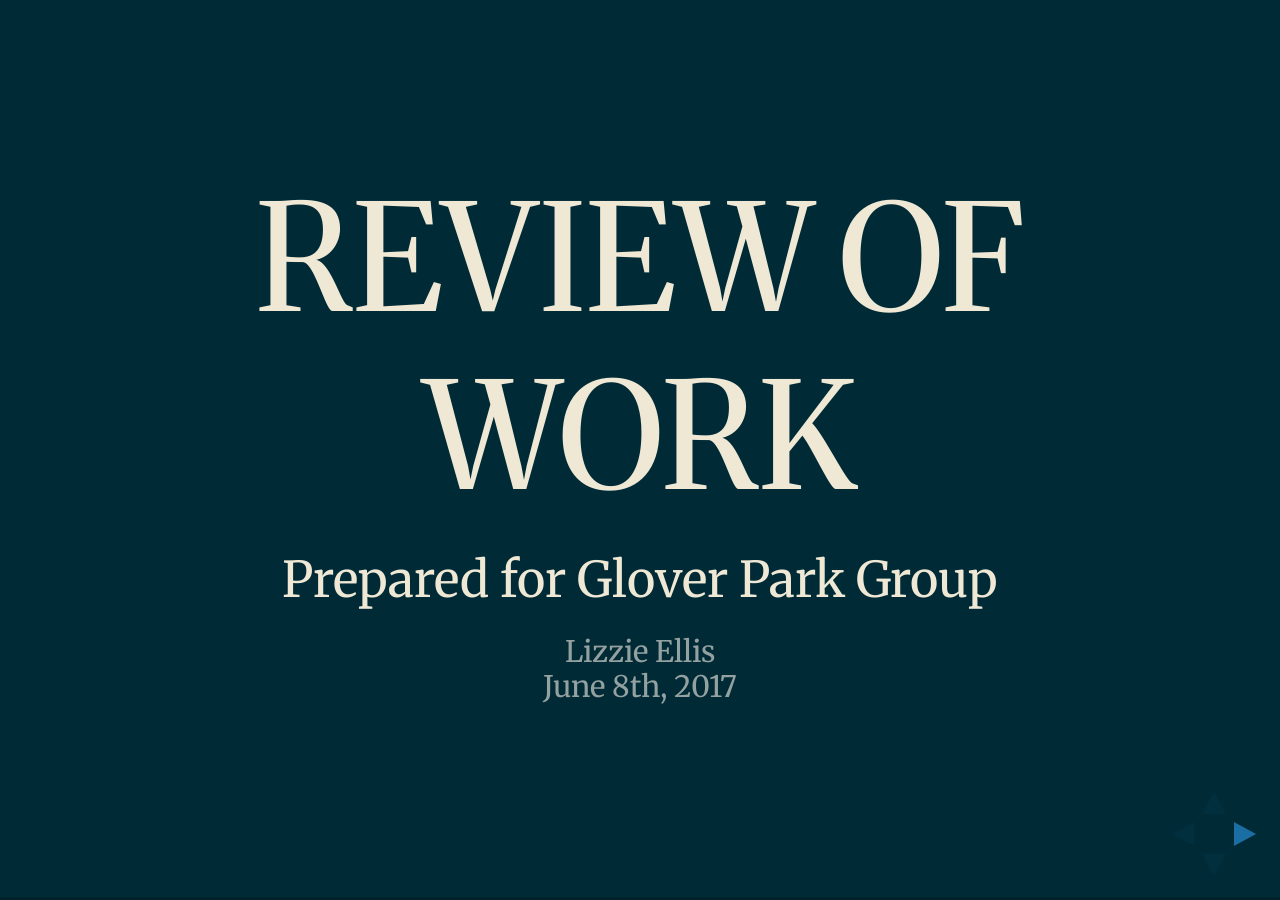
<file: gpg_presentation/index.html>
<!doctype html>
<html lang="en">

	<head>
		<meta charset="utf-8">

		<title>GPG June 8th - a reveal.js presentation</title>

		<meta name="description" content="A portfolio presentation on notable work to date, prepared for GPG">
		<meta name="author" content="Lizzie Ellis">

		<meta name="apple-mobile-web-app-capable" content="yes">
		<meta name="apple-mobile-web-app-status-bar-style" content="black-translucent">

		<meta name="viewport" content="width=device-width, initial-scale=1.0, maximum-scale=1.0, user-scalable=no">

		<link rel="stylesheet" href="css/reveal.css">
		<link rel="stylesheet" href="css/theme/new_moon.css" id="theme">

		<!-- Theme used for syntax highlighting of code -->
		<link rel="stylesheet" href="lib/css/zenburn.css">

		<!-- Printing and PDF exports -->
		<script>
			var link = document.createElement( 'link' );
			link.rel = 'stylesheet';
			link.type = 'text/css';
			link.href = window.location.search.match( /print-pdf/gi ) ? 'css/print/pdf.css' : 'css/print/paper.css';
			document.getElementsByTagName( 'head' )[0].appendChild( link );
		</script>

		<!--[if lt IE 9]>
		<script src="lib/js/html5shiv.js"></script>
		<![endif]-->
	</head>

	<body>
		
		<div class="reveal">

			<!-- Any section element inside of this container is displayed as a slide -->
			<div class="slides">
				<section>
					<h1>Review of Work</h1>
					<h4>Prepared for Glover Park Group</h4>
					<p>
						 <small>Lizzie Ellis<br /> June 8th, 2017</small>
					</p>
	
				</section>

				<section>
					<h2>Overview</h2>
					<p>
					<ul>
						<li>Background/Resume Overview</li>
						<li>Big Picture Thoughts</li>
						<li>Review of Work</li>
						<li>Questions</li>
					</ul>
					</p>
				</section>

				<section>
					<h2>About Me</h2>
					<ul>
						<li>Formal Education in Political Science</li>
						<li>Recieved MPP from Johns Hopkins in 2012</li>
						<li>Informal training in SQL, Python, others</li>
						<li>Goal: combine the informal and formal to make good things happen</li>
					</ul>

				</section>

				<section>
					<h2>The Big Picture</h2>
					<br />
					<h4> My philosophy: </h4>
					<h3>ANYONE can learn to code! </h3>
					<br /> 
						<p> Skills can be learned with a combination of practice, patience, and support. What's more interesting is <i><b> using the tools in a practical way </i></b>to solve problems </p>
					<aside class="notes">
						<ul>
							<li>Skills are learned with practice, patience, interest</li>
							<li>Excel example? PB & J example? </li> 
							<li>What’s more interesting to me is using the tools in an important way. Job arc is about selecting new opportunities that allow me to focus in on specific new skills. DNC - SQL/python, HFA was management </li>
						</ul>
					</aside>

				</section>
				<section>
					<h2>The problem with code</h2>
					<h4>Or, where are all the pretty charts?</h4>
					<img src="img/hfa-code.jpeg" alt="Sure it's pretty, but what can you get from it?" />
					<aside class="notes">
						<ul>
							<li>*Most work to date has been in code/management/communication skills </li>
							<li> Hard to present in the same way as a standard data vis - looking at a bunch of code isn't a good use of your time. </li>
							<li>-A technical background means a focus on presenting things clearly (“good” code is easy to understand, clean, and efficient). Data vis is good when it works, but it has to work.</li>
						</ul>
					</aside>

				</section>

				<section>
					<h2> Core Themes:</h2>
					<ul class="clear">
						<li>Clear communication</li>
					</ul><br />
					<ul class ="timeline">
						<li>Complex tasks on a short timeline</li>
					</ul><br />
					<ul class="stakeholder">
						<li>Multiple stakeholders involved</li>
					</ul><br />
				</section>

				<section>
					<section>
						<h2>HFA:"Org 250" SMS </h2>
						<p><strong>WHAT:</strong> create a system of automated queries to build SMS contact lists for every region to text 250+ current and potential volunteers</p>
						<aside class="notes">
							<ul>
								<li>Coordinate with Digital team on parameters, then build a chain of events to automatically pull each week.</li>
							</ul>
						</aside>
					</section>
					<section>
						<h2>HFA:"Org 250" SMS</h2>
						<br />
						<ol>
							<li>Build suppression list table</li>
							<li>Create table of non-volunteers by region</li>
							<li>Create table of volunteers w/o region, not called</li>
							<li>Create table of volunteers w/o region, called but not scheduled</li>
							<li>Load volunteer list to VAN</li>
							<li>Load non-volunteer list to VAN</li>
						</ol>
					</section>
				</section>

				<section>
					<section>
						<h2>HFA: Weekly Deep Dive Deck</h2>
						<br />
						<p> <strong>WHAT:</strong> create 80+ slide deck (and sometimes present) state-wide campaign stats for weekly 3-hour review with field leadership and senior staff </p>

						<br /><br />
					</section>
					<section>
						<h2>HFA: Weekly Deep Dive Deck</h2>
						
						<p>Tasks involved:
						<br />
						<ol>
							<small><li>Verify reports are up-to-date</li></small>
							<small><li>Coordinate team to pull reports for ever region </li></small>
							<small><li>Format and include newest information</li></small>
							<small><li>Prepare notes and takeaways for each region, whether presenting or not</li></small>
					</ol>
					</section>

				</section>

				<section>
					<section>
						<h2>A third project</h2>
					</section>

					<section>
						<h2>a third project</h2>
						<ol>
							<li></li>
							<li></li>
							<li></li>
						</ol>
					</section>
					
				</section>

				 <section>
				 <h2> Mapbox Exercise </h2>
				  <a href="https://api.mapbox.com/styles/v1/lizmeister321/cj3m4bfzv00042ro2btrb0apz.html?title=true&access_token=pk.eyJ1IjoibGl6bWVpc3RlcjMyMSIsImEiOiJjajNtNDNhdXgwMDA5MnFtdW5pNHBpd3EyIn0.wS_f5oNQF4etT-I03AH0ow#12.2/38.891492/-77.012776/0"><img src="img/map_preview.jpeg" width="600" height="400"></a>
				 </section>
				<section>
					<h2>Questions?</h2>
					<img src="img/donald2.jpeg" width="700" height="537">
				</section>


			</div>

		</div>

		<script src="lib/js/head.min.js"></script>
		<script src="js/reveal.js"></script>

		<script>

			// More info https://github.com/hakimel/reveal.js#configuration
			Reveal.initialize({
				controls: true,
				progress: true,
				history: true,
				center: true,

				transition: 'slide', // none/fade/slide/convex/concave/zoom

				// More info https://github.com/hakimel/reveal.js#dependencies
				dependencies: [
					{ src: 'lib/js/classList.js', condition: function() { return !document.body.classList; } },
					{ src: 'plugin/markdown/marked.js', condition: function() { return !!document.querySelector( '[data-markdown]' ); } },
					{ src: 'plugin/markdown/markdown.js', condition: function() { return !!document.querySelector( '[data-markdown]' ); } },
					{ src: 'plugin/highlight/highlight.js', async: true, callback: function() { hljs.initHighlightingOnLoad(); } },
					{ src: 'plugin/zoom-js/zoom.js', async: true },
					{ src: 'plugin/notes/notes.js', async: true }
				]
			});

		</script>

	</body>
</html>
</file>
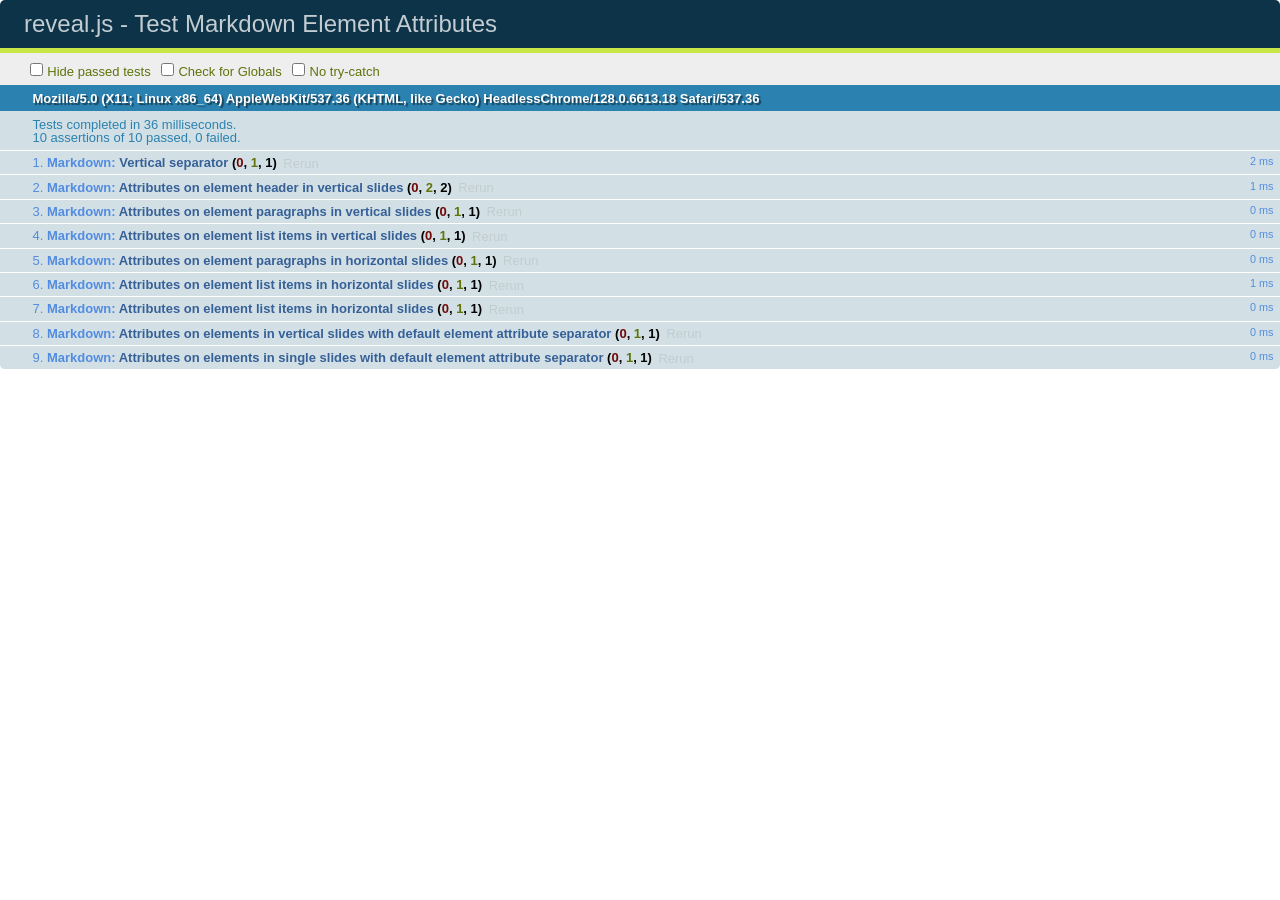
<file: gpg_presentation/test/test-markdown-element-attributes.html>
<!doctype html>
<html lang="en">

	<head>
		<meta charset="utf-8">

		<title>reveal.js - Test Markdown Element Attributes</title>

		<link rel="stylesheet" href="../css/reveal.css">
		<link rel="stylesheet" href="qunit-1.12.0.css">
	</head>

	<body style="overflow: auto;">

		<div id="qunit"></div>
		<div id="qunit-fixture"></div>

		<div class="reveal" style="display: none;">

			<div class="slides">

				<!-- <section data-markdown="example.md" data-separator="^\n\n\n" data-separator-vertical="^\n\n"></section> -->

				<!-- Slides are separated by newline + three dashes + newline, vertical slides identical but two dashes -->
				<section data-markdown data-separator="^\n---\n$" data-separator-vertical="^\n--\n$" data-element-attributes="{_\s*?([^}]+?)}">>
					<script type="text/template">
						## Slide 1.1
						<!-- {_class="fragment fade-out" data-fragment-index="1"} -->

						--

						## Slide 1.2
						<!-- {_class="fragment shrink"} -->

						Paragraph 1
						<!-- {_class="fragment grow"} -->

						Paragraph 2
						<!-- {_class="fragment grow"} -->

						- list item 1 <!-- {_class="fragment grow"} -->
						- list item 2 <!-- {_class="fragment grow"} -->
						- list item 3 <!-- {_class="fragment grow"} -->


						---

						## Slide 2


						Paragraph 1.2  
						multi-line <!-- {_class="fragment highlight-red"} -->

						Paragraph 2.2 <!-- {_class="fragment highlight-red"} -->

						Paragraph 2.3 <!-- {_class="fragment highlight-red"} -->

						Paragraph 2.4 <!-- {_class="fragment highlight-red"} -->

						- list item 1 <!-- {_class="fragment highlight-green"} -->
						- list item 2<!-- {_class="fragment highlight-green"} -->
						- list item 3<!-- {_class="fragment highlight-green"} -->
						- list item 4
						<!-- {_class="fragment highlight-green"} -->
						- list item 5<!-- {_class="fragment highlight-green"} -->

						Test

						![Example Picture](examples/assets/image2.png)
						<!-- {_class="reveal stretch"} -->

					</script>
				</section>



				<section 	data-markdown data-separator="^\n\n\n"
									data-separator-vertical="^\n\n"
									data-separator-notes="^Note:"
									data-charset="utf-8">
					<script type="text/template">
						# Test attributes in Markdown with default separator
						## Slide 1 Def <!-- .element: class="fragment highlight-red" data-fragment-index="1" -->


						## Slide 2 Def
						<!-- .element: class="fragment highlight-red" -->

					</script>
				</section>

				<section data-markdown>
				  <script type="text/template">
					## Hello world
					A paragraph
					<!-- .element: class="fragment highlight-blue" -->
				  </script>
				</section>

				<section data-markdown>
				  <script type="text/template">
					## Hello world

					Multiple  
					Line
					<!-- .element: class="fragment highlight-blue" -->
				  </script>
				</section>

				<section data-markdown>
				  <script type="text/template">
					## Hello world

					Test<!-- .element: class="fragment highlight-blue" -->

					More Test
				  </script>
				</section>


			</div>

		</div>

		<script src="../lib/js/head.min.js"></script>
		<script src="../js/reveal.js"></script>
		<script src="../plugin/markdown/marked.js"></script>
		<script src="../plugin/markdown/markdown.js"></script>
		<script src="qunit-1.12.0.js"></script>

		<script src="test-markdown-element-attributes.js"></script>

	</body>
</html>
</file>
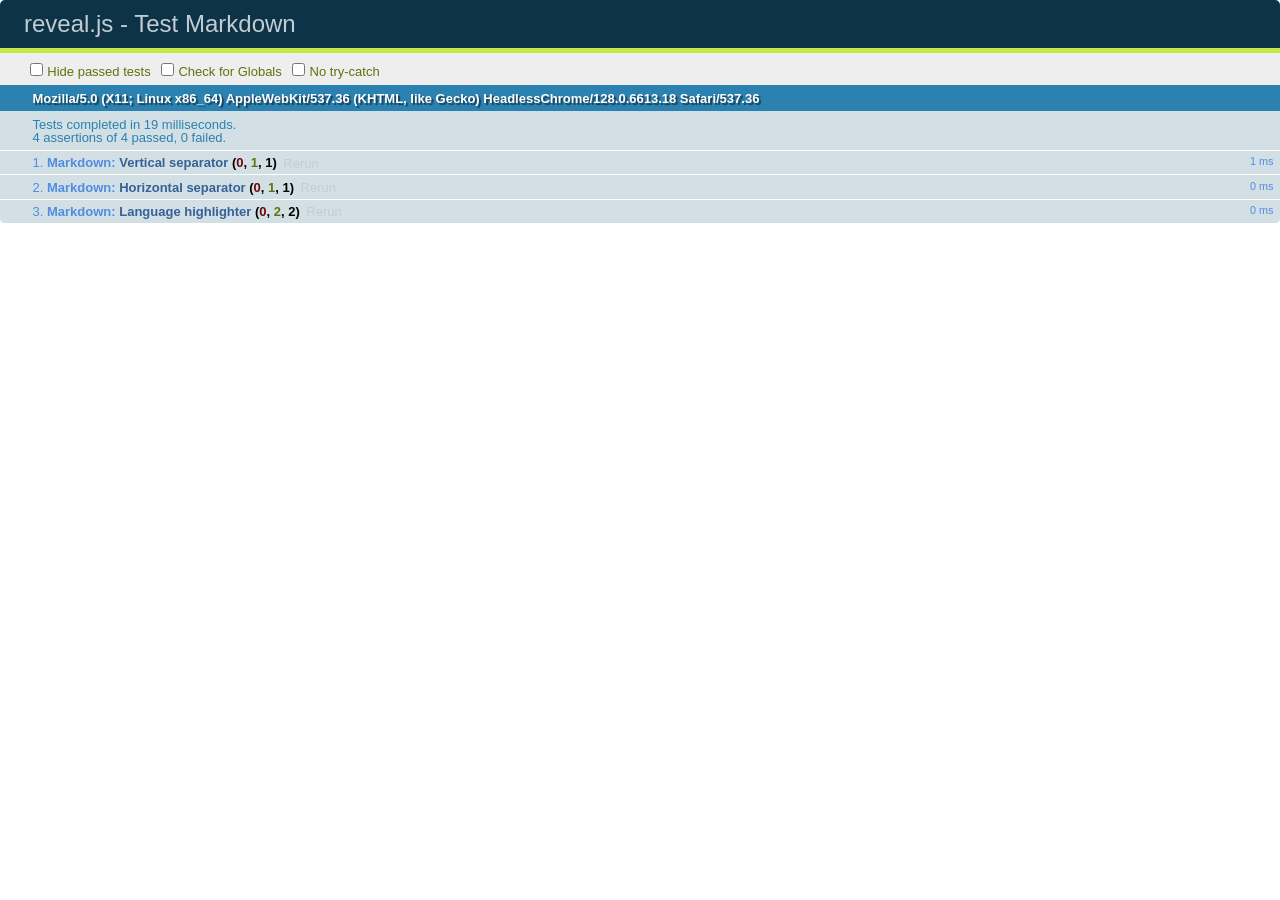
<file: gpg_presentation/test/test-markdown-external.html>
<!doctype html>
<html lang="en">

	<head>
		<meta charset="utf-8">

		<title>reveal.js - Test Markdown</title>

		<link rel="stylesheet" href="../css/reveal.css">
		<link rel="stylesheet" href="qunit-1.12.0.css">
	</head>

	<body style="overflow: auto;">

		<div id="qunit"></div>
  		<div id="qunit-fixture"></div>

		<div class="reveal" style="display: none;">

			<div class="slides">
				<section data-markdown="simple.md" data-separator="^\n\n\n" data-separator-vertical="^\n\n"></section>
			</div>

		</div>

		<script src="../lib/js/head.min.js"></script>
		<script src="../js/reveal.js"></script>
		<script src="../plugin/highlight/highlight.js"></script>
		<script src="../plugin/markdown/marked.js"></script>
		<script src="../plugin/markdown/markdown.js"></script>
		<script src="qunit-1.12.0.js"></script>

		<script src="test-markdown-external.js"></script>

	</body>
</html>
</file>
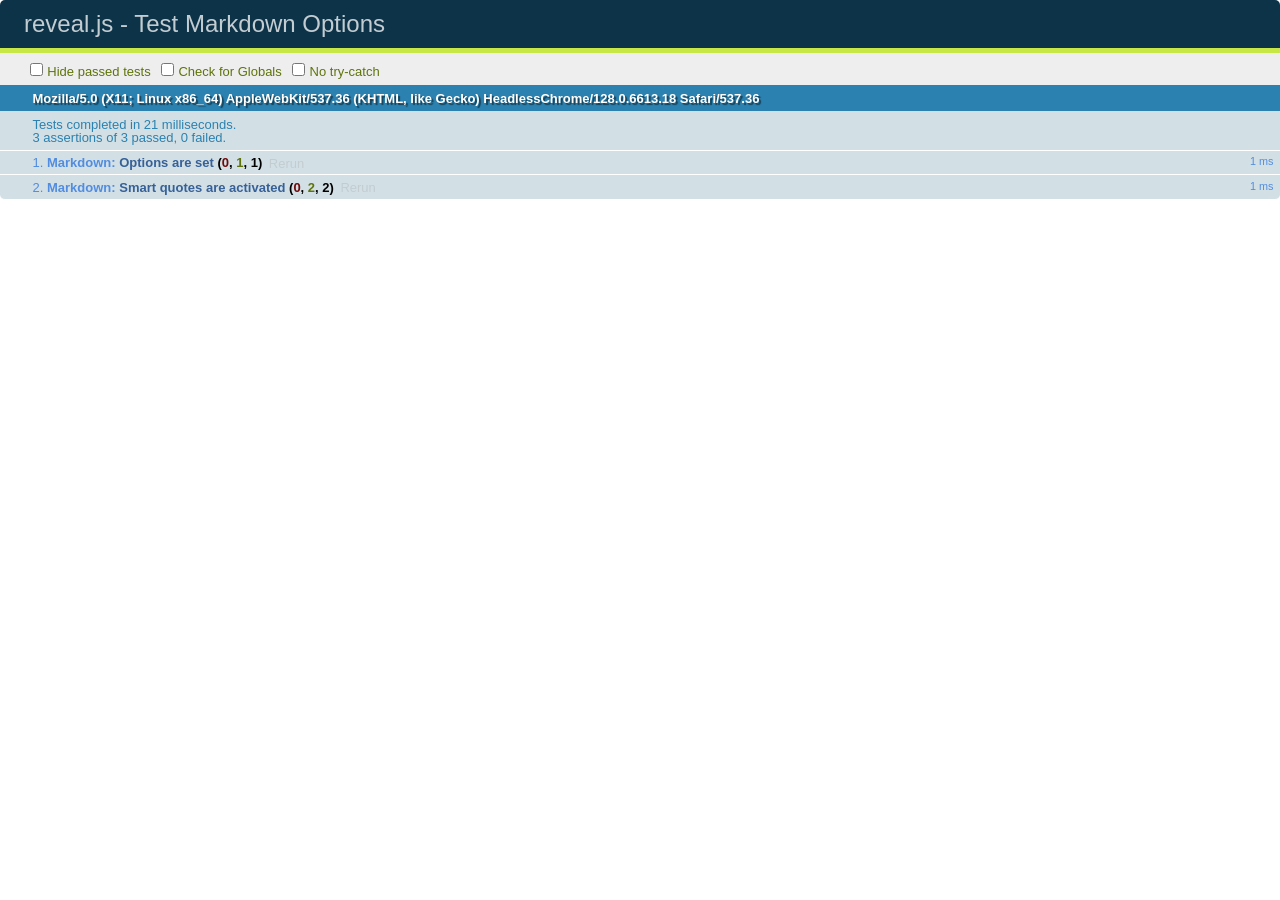
<file: gpg_presentation/test/test-markdown-options.html>
<!doctype html>
<html lang="en">

	<head>
		<meta charset="utf-8">

		<title>reveal.js - Test Markdown Options</title>

		<link rel="stylesheet" href="../css/reveal.css">
		<link rel="stylesheet" href="qunit-1.12.0.css">
	</head>

	<body style="overflow: auto;">

		<div id="qunit"></div>
		<div id="qunit-fixture"></div>

		<div class="reveal" style="display: none;">

			<div class="slides">

				<section data-markdown>
					<script type="text/template">
						## Testing Markdown Options

						This "slide" should contain 'smart' quotes.
					</script>
				</section>

			</div>

		</div>

		<script src="../lib/js/head.min.js"></script>
		<script src="../js/reveal.js"></script>
		<script src="qunit-1.12.0.js"></script>

		<script src="test-markdown-options.js"></script>

	</body>
</html>
</file>
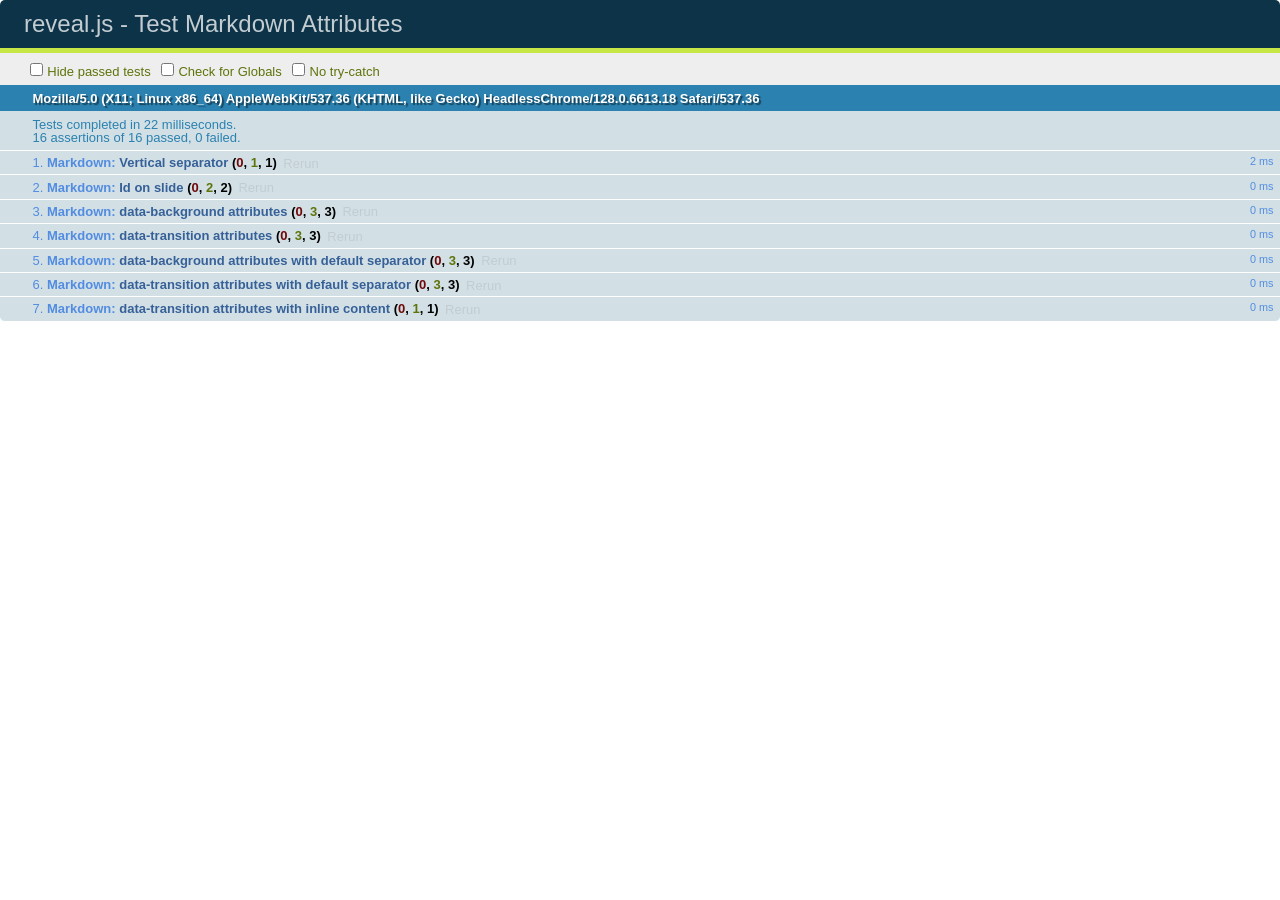
<file: gpg_presentation/test/test-markdown-slide-attributes.html>
<!doctype html>
<html lang="en">

	<head>
		<meta charset="utf-8">

		<title>reveal.js - Test Markdown Attributes</title>

		<link rel="stylesheet" href="../css/reveal.css">
		<link rel="stylesheet" href="qunit-1.12.0.css">
	</head>

	<body style="overflow: auto;">

		<div id="qunit"></div>
		<div id="qunit-fixture"></div>

		<div class="reveal" style="display: none;">

			<div class="slides">

				<!-- <section data-markdown="example.md" data-separator="^\n\n\n" data-separator-vertical="^\n\n"></section> -->

				<!-- Slides are separated by three lines, vertical slides by two lines, attributes are one any line starting with (spaces and) two dashes -->
				<section 	data-markdown data-separator="^\n\n\n"
									data-separator-vertical="^\n\n"
									data-separator-notes="^Note:"
									data-attributes="--\s(.*?)$"
									data-charset="utf-8">
					<script type="text/template">
						# Test attributes in Markdown
						## Slide 1



						## Slide 2
						<!-- -- id="slide2" data-transition="zoom" data-background="#A0C66B" -->


						## Slide 2.1
						<!-- -- data-background="#ff0000" data-transition="fade" -->


						## Slide 2.2
						[Link to Slide2](#/slide2)



						## Slide 3
						<!-- -- data-transition="zoom" data-background="#C6916B" -->



						## Slide 4
					</script>
				</section>

				<section 	data-markdown data-separator="^\n\n\n"
									data-separator-vertical="^\n\n"
									data-separator-notes="^Note:"
									data-charset="utf-8">
					<script type="text/template">
						# Test attributes in Markdown with default separator
						## Slide 1 Def



						## Slide 2 Def
						<!-- .slide: id="slide2def" data-transition="concave" data-background="#A7C66B" -->


						## Slide 2.1 Def
						<!-- .slide: data-background="#f70000" data-transition="page" -->


						## Slide 2.2 Def
						[Link to Slide2](#/slide2def)



						## Slide 3 Def
						<!-- .slide: data-transition="concave" data-background="#C7916B" -->



						## Slide 4
					</script>
				</section>

				<section data-markdown>
					<script type="text/template">
						<!-- .slide: data-background="#ff0000" -->
						## Hello world
					</script>
				</section>

				<section data-markdown>
					<script type="text/template">
						## Hello world
						<!-- .slide: data-background="#ff0000" -->
					</script>
				</section>

				<section data-markdown>
					<script type="text/template">
						## Hello world

						Test
						<!-- .slide: data-background="#ff0000" -->

						More Test
					</script>
				</section>

			</div>

		</div>

		<script src="../lib/js/head.min.js"></script>
		<script src="../js/reveal.js"></script>
		<script src="../plugin/markdown/marked.js"></script>
		<script src="../plugin/markdown/markdown.js"></script>
		<script src="qunit-1.12.0.js"></script>

		<script src="test-markdown-slide-attributes.js"></script>

	</body>
</html>
</file>
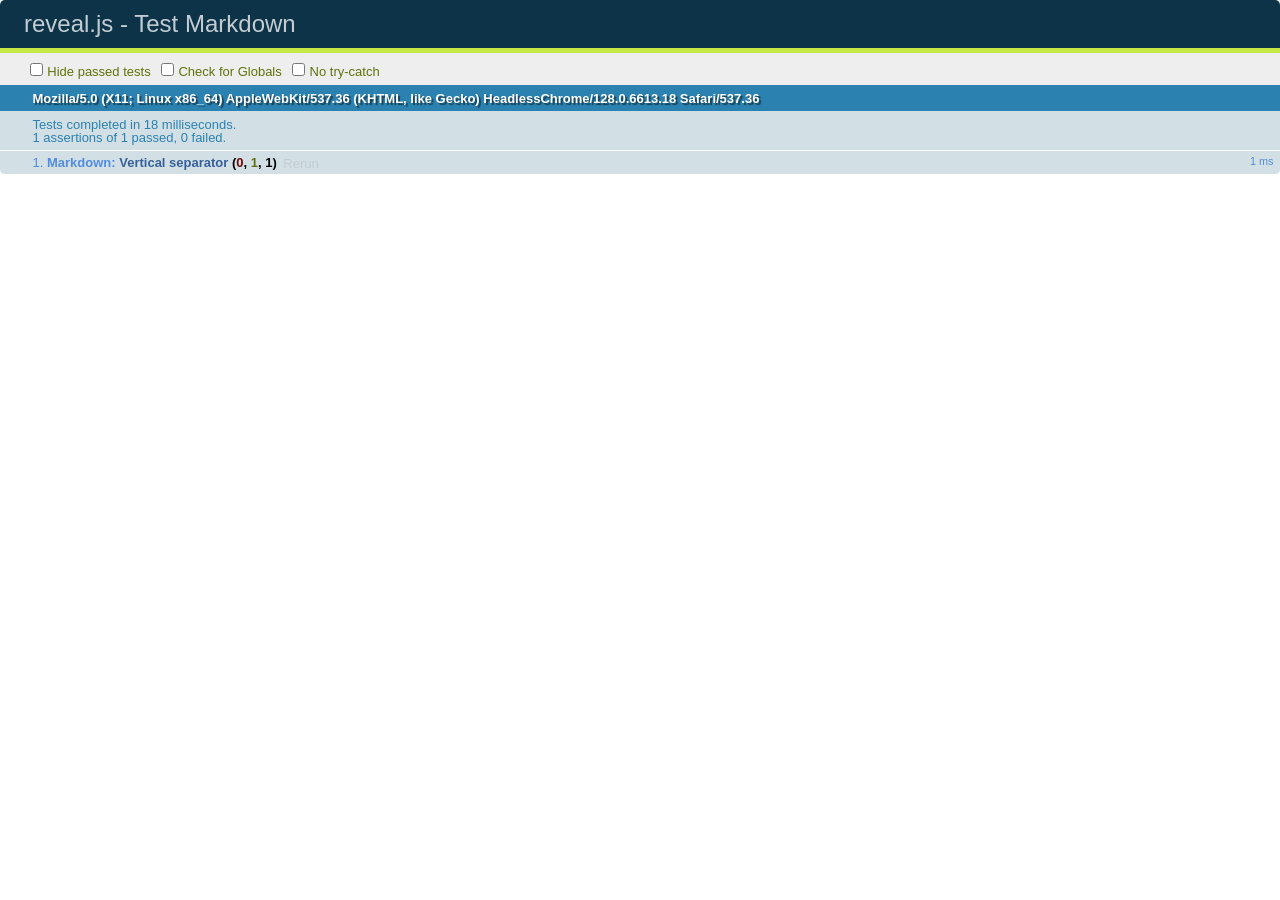
<file: gpg_presentation/test/test-markdown.html>
<!doctype html>
<html lang="en">

	<head>
		<meta charset="utf-8">

		<title>reveal.js - Test Markdown</title>

		<link rel="stylesheet" href="../css/reveal.css">
		<link rel="stylesheet" href="qunit-1.12.0.css">
	</head>

	<body style="overflow: auto;">

		<div id="qunit"></div>
		<div id="qunit-fixture"></div>

		<div class="reveal" style="display: none;">

			<div class="slides">

				<!-- <section data-markdown="example.md" data-separator="^\n\n\n" data-separator-vertical="^\n\n"></section> -->

				<!-- Slides are separated by newline + three dashes + newline, vertical slides identical but two dashes -->
				<section data-markdown data-separator="^\n---\n$" data-separator-vertical="^\n--\n$">
					<script type="text/template">
						## Slide 1.1

						--

						## Slide 1.2

						---

						## Slide 2
					</script>
				</section>

			</div>

		</div>

		<script src="../lib/js/head.min.js"></script>
		<script src="../js/reveal.js"></script>
		<script src="../plugin/markdown/marked.js"></script>
		<script src="../plugin/markdown/markdown.js"></script>
		<script src="qunit-1.12.0.js"></script>

		<script src="test-markdown.js"></script>

	</body>
</html>
</file>
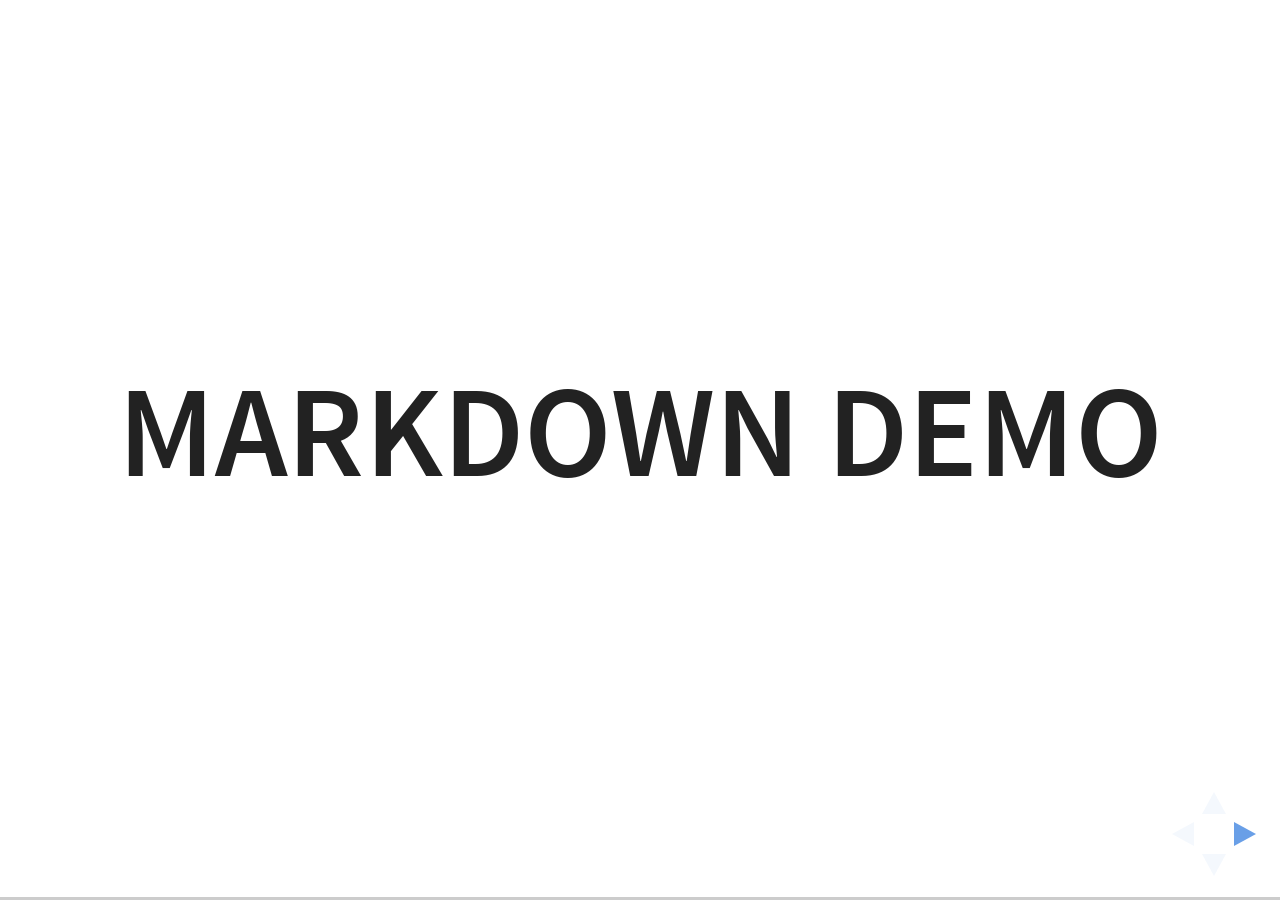
<file: gpg_presentation/plugin/markdown/example.html>
<!doctype html>
<html lang="en">

	<head>
		<meta charset="utf-8">

		<title>reveal.js - Markdown Demo</title>

		<link rel="stylesheet" href="../../css/reveal.css">
		<link rel="stylesheet" href="../../css/theme/white.css" id="theme">

        <link rel="stylesheet" href="../../lib/css/zenburn.css">
	</head>

	<body>

		<div class="reveal">

			<div class="slides">

                <!-- Use external markdown resource, separate slides by three newlines; vertical slides by two newlines -->
                <section data-markdown="example.md" data-separator="^\n\n\n" data-separator-vertical="^\n\n"></section>

                <!-- Slides are separated by three dashes (quick 'n dirty regular expression) -->
                <section data-markdown data-separator="---">
                    <script type="text/template">
                        ## Demo 1
                        Slide 1
                        ---
                        ## Demo 1
                        Slide 2
                        ---
                        ## Demo 1
                        Slide 3
                    </script>
                </section>

                <!-- Slides are separated by newline + three dashes + newline, vertical slides identical but two dashes -->
                <section data-markdown data-separator="^\n---\n$" data-separator-vertical="^\n--\n$">
                    <script type="text/template">
                        ## Demo 2
                        Slide 1.1

                        --

                        ## Demo 2
                        Slide 1.2

                        ---

                        ## Demo 2
                        Slide 2
                    </script>
                </section>

                <!-- No "extra" slides, since there are no separators defined (so they'll become horizontal rulers) -->
                <section data-markdown>
                    <script type="text/template">
                        A

                        ---

                        B

                        ---

                        C
                    </script>
                </section>

                <!-- Slide attributes -->
                <section data-markdown>
                    <script type="text/template">
                        <!-- .slide: data-background="#000000" -->
                        ## Slide attributes
                    </script>
                </section>

                <!-- Element attributes -->
                <section data-markdown>
                    <script type="text/template">
                        ## Element attributes
                        - Item 1 <!-- .element: class="fragment" data-fragment-index="2" -->
                        - Item 2 <!-- .element: class="fragment" data-fragment-index="1" -->
                    </script>
                </section>

                <!-- Code -->
                <section data-markdown>
                    <script type="text/template">
                        ```php
                        public function foo()
                        {
                            $foo = array(
                                'bar' => 'bar'
                            )
                        }
                        ```
                    </script>
                </section>

            </div>
		</div>

		<script src="../../lib/js/head.min.js"></script>
		<script src="../../js/reveal.js"></script>

		<script>

			Reveal.initialize({
				controls: true,
				progress: true,
				history: true,
				center: true,

				// Optional libraries used to extend on reveal.js
				dependencies: [
					{ src: '../../lib/js/classList.js', condition: function() { return !document.body.classList; } },
					{ src: 'marked.js', condition: function() { return !!document.querySelector( '[data-markdown]' ); } },
                    { src: 'markdown.js', condition: function() { return !!document.querySelector( '[data-markdown]' ); } },
                    { src: '../highlight/highlight.js', async: true, callback: function() { hljs.initHighlightingOnLoad(); } },
					{ src: '../notes/notes.js' }
				]
			});

		</script>

	</body>
</html>
</file>
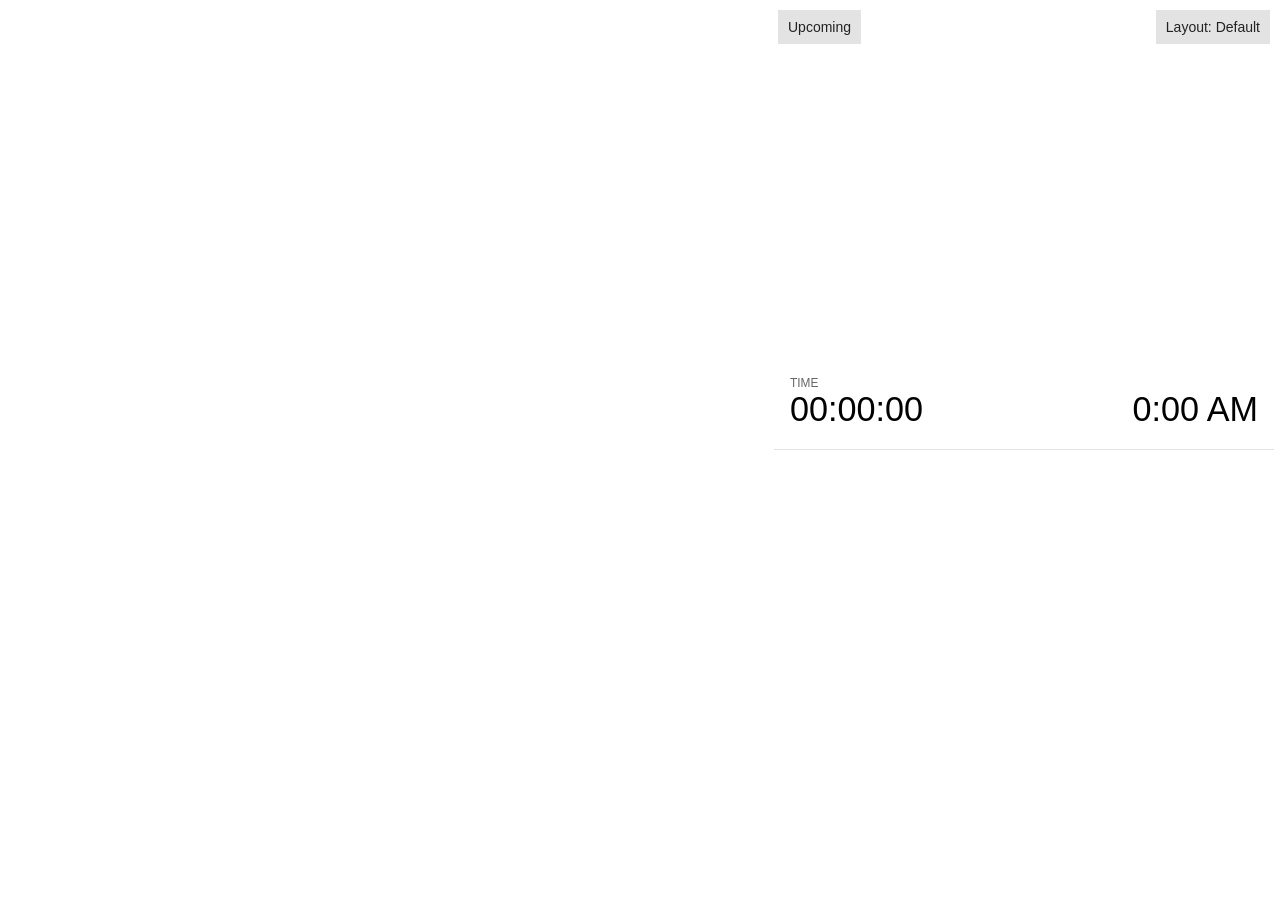
<file: gpg_presentation/plugin/notes/notes.html>
<!doctype html>
<html lang="en">
	<head>
		<meta charset="utf-8">

		<title>reveal.js - Slide Notes</title>

		<style>
			body {
				font-family: Helvetica;
				font-size: 18px;
			}

			#current-slide,
			#upcoming-slide,
			#speaker-controls {
				padding: 6px;
				box-sizing: border-box;
				-moz-box-sizing: border-box;
			}

			#current-slide iframe,
			#upcoming-slide iframe {
				width: 100%;
				height: 100%;
				border: 1px solid #ddd;
			}

			#current-slide .label,
			#upcoming-slide .label {
				position: absolute;
				top: 10px;
				left: 10px;
				z-index: 2;
			}

			.overlay-element {
				height: 34px;
				line-height: 34px;
				padding: 0 10px;
				text-shadow: none;
				background: rgba( 220, 220, 220, 0.8 );
				color: #222;
				font-size: 14px;
			}

			.overlay-element.interactive:hover {
				background: rgba( 220, 220, 220, 1 );
			}

			#current-slide {
				position: absolute;
				width: 60%;
				height: 100%;
				top: 0;
				left: 0;
				padding-right: 0;
			}

			#upcoming-slide {
				position: absolute;
				width: 40%;
				height: 40%;
				right: 0;
				top: 0;
			}

			/* Speaker controls */
			#speaker-controls {
				position: absolute;
				top: 40%;
				right: 0;
				width: 40%;
				height: 60%;
				overflow: auto;
				font-size: 18px;
			}

				.speaker-controls-time.hidden,
				.speaker-controls-notes.hidden {
					display: none;
				}

				.speaker-controls-time .label,
				.speaker-controls-pace .label,
				.speaker-controls-notes .label {
					text-transform: uppercase;
					font-weight: normal;
					font-size: 0.66em;
					color: #666;
					margin: 0;
				}

				.speaker-controls-time, .speaker-controls-pace {
					border-bottom: 1px solid rgba( 200, 200, 200, 0.5 );
					margin-bottom: 10px;
					padding: 10px 16px;
					padding-bottom: 20px;
					cursor: pointer;
				}

				.speaker-controls-time .reset-button {
					opacity: 0;
					float: right;
					color: #666;
					text-decoration: none;
				}
				.speaker-controls-time:hover .reset-button {
					opacity: 1;
				}

				.speaker-controls-time .timer,
				.speaker-controls-time .clock {
					width: 50%;
				}

				.speaker-controls-time .timer,
				.speaker-controls-time .clock,
				.speaker-controls-time .pacing .hours-value,
				.speaker-controls-time .pacing .minutes-value,
				.speaker-controls-time .pacing .seconds-value {
					font-size: 1.9em;
				}

				.speaker-controls-time .timer {
					float: left;
				}

				.speaker-controls-time .clock {
					float: right;
					text-align: right;
				}

				.speaker-controls-time span.mute {
					opacity: 0.3;
				}

				.speaker-controls-time .pacing-title {
					margin-top: 5px;
				}

				.speaker-controls-time .pacing.ahead {
					color: blue;
				}

				.speaker-controls-time .pacing.on-track {
					color: green;
				}

				.speaker-controls-time .pacing.behind {
					color: red;
				}

				.speaker-controls-notes {
					padding: 10px 16px;
				}

				.speaker-controls-notes .value {
					margin-top: 5px;
					line-height: 1.4;
					font-size: 1.2em;
				}

			/* Layout selector */
			#speaker-layout {
				position: absolute;
				top: 10px;
				right: 10px;
				color: #222;
				z-index: 10;
			}
				#speaker-layout select {
					position: absolute;
					width: 100%;
					height: 100%;
					top: 0;
					left: 0;
					border: 0;
					box-shadow: 0;
					cursor: pointer;
					opacity: 0;

					font-size: 1em;
					background-color: transparent;

					-moz-appearance: none;
					-webkit-appearance: none;
					-webkit-tap-highlight-color: rgba(0, 0, 0, 0);
				}

				#speaker-layout select:focus {
					outline: none;
					box-shadow: none;
				}

			.clear {
				clear: both;
			}

			/* Speaker layout: Wide */
			body[data-speaker-layout="wide"] #current-slide,
			body[data-speaker-layout="wide"] #upcoming-slide {
				width: 50%;
				height: 45%;
				padding: 6px;
			}

			body[data-speaker-layout="wide"] #current-slide {
				top: 0;
				left: 0;
			}

			body[data-speaker-layout="wide"] #upcoming-slide {
				top: 0;
				left: 50%;
			}

			body[data-speaker-layout="wide"] #speaker-controls {
				top: 45%;
				left: 0;
				width: 100%;
				height: 50%;
				font-size: 1.25em;
			}

			/* Speaker layout: Tall */
			body[data-speaker-layout="tall"] #current-slide,
			body[data-speaker-layout="tall"] #upcoming-slide {
				width: 45%;
				height: 50%;
				padding: 6px;
			}

			body[data-speaker-layout="tall"] #current-slide {
				top: 0;
				left: 0;
			}

			body[data-speaker-layout="tall"] #upcoming-slide {
				top: 50%;
				left: 0;
			}

			body[data-speaker-layout="tall"] #speaker-controls {
				padding-top: 40px;
				top: 0;
				left: 45%;
				width: 55%;
				height: 100%;
				font-size: 1.25em;
			}

			/* Speaker layout: Notes only */
			body[data-speaker-layout="notes-only"] #current-slide,
			body[data-speaker-layout="notes-only"] #upcoming-slide {
				display: none;
			}

			body[data-speaker-layout="notes-only"] #speaker-controls {
				padding-top: 40px;
				top: 0;
				left: 0;
				width: 100%;
				height: 100%;
				font-size: 1.25em;
			}

			@media screen and (max-width: 1080px) {
				body[data-speaker-layout="default"] #speaker-controls {
					font-size: 16px;
				}
			}

			@media screen and (max-width: 900px) {
				body[data-speaker-layout="default"] #speaker-controls {
					font-size: 14px;
				}
			}

			@media screen and (max-width: 800px) {
				body[data-speaker-layout="default"] #speaker-controls {
					font-size: 12px;
				}
			}

		</style>
	</head>

	<body>

		<div id="current-slide"></div>
		<div id="upcoming-slide"><span class="overlay-element label">Upcoming</span></div>
		<div id="speaker-controls">
			<div class="speaker-controls-time">
				<h4 class="label">Time <span class="reset-button">Click to Reset</span></h4>
				<div class="clock">
					<span class="clock-value">0:00 AM</span>
				</div>
				<div class="timer">
					<span class="hours-value">00</span><span class="minutes-value">:00</span><span class="seconds-value">:00</span>
				</div>
				<div class="clear"></div>

				<h4 class="label pacing-title" style="display: none">Pacing – Time to finish current slide</h4>
				<div class="pacing" style="display: none">
					<span class="hours-value">00</span><span class="minutes-value">:00</span><span class="seconds-value">:00</span>
				</div>
			</div>

			<div class="speaker-controls-notes hidden">
				<h4 class="label">Notes</h4>
				<div class="value"></div>
			</div>
		</div>
		<div id="speaker-layout" class="overlay-element interactive">
			<span class="speaker-layout-label"></span>
			<select class="speaker-layout-dropdown"></select>
		</div>

		<script src="../../plugin/markdown/marked.js"></script>
		<script>

			(function() {

				var notes,
					notesValue,
					currentState,
					currentSlide,
					upcomingSlide,
					layoutLabel,
					layoutDropdown,
					connected = false;

				var SPEAKER_LAYOUTS = {
					'default': 'Default',
					'wide': 'Wide',
					'tall': 'Tall',
					'notes-only': 'Notes only'
				};

				setupLayout();

				window.addEventListener( 'message', function( event ) {

					var data = JSON.parse( event.data );

					// The overview mode is only useful to the reveal.js instance
					// where navigation occurs so we don't sync it
					if( data.state ) delete data.state.overview;

					// Messages sent by the notes plugin inside of the main window
					if( data && data.namespace === 'reveal-notes' ) {
						if( data.type === 'connect' ) {
							handleConnectMessage( data );
						}
						else if( data.type === 'state' ) {
							handleStateMessage( data );
						}
					}
					// Messages sent by the reveal.js inside of the current slide preview
					else if( data && data.namespace === 'reveal' ) {
						if( /ready/.test( data.eventName ) ) {
							// Send a message back to notify that the handshake is complete
							window.opener.postMessage( JSON.stringify({ namespace: 'reveal-notes', type: 'connected'} ), '*' );
						}
						else if( /slidechanged|fragmentshown|fragmenthidden|paused|resumed/.test( data.eventName ) && currentState !== JSON.stringify( data.state ) ) {

							window.opener.postMessage( JSON.stringify({ method: 'setState', args: [ data.state ]} ), '*' );

						}
					}

				} );

				/**
				 * Called when the main window is trying to establish a
				 * connection.
				 */
				function handleConnectMessage( data ) {

					if( connected === false ) {
						connected = true;

						setupIframes( data );
						setupKeyboard();
						setupNotes();
						setupTimer();
					}

				}

				/**
				 * Called when the main window sends an updated state.
				 */
				function handleStateMessage( data ) {

					// Store the most recently set state to avoid circular loops
					// applying the same state
					currentState = JSON.stringify( data.state );

					// No need for updating the notes in case of fragment changes
					if ( data.notes ) {
						notes.classList.remove( 'hidden' );
						notesValue.style.whiteSpace = data.whitespace;
						if( data.markdown ) {
							notesValue.innerHTML = marked( data.notes );
						}
						else {
							notesValue.innerHTML = data.notes;
						}
					}
					else {
						notes.classList.add( 'hidden' );
					}

					// Update the note slides
					currentSlide.contentWindow.postMessage( JSON.stringify({ method: 'setState', args: [ data.state ] }), '*' );
					upcomingSlide.contentWindow.postMessage( JSON.stringify({ method: 'setState', args: [ data.state ] }), '*' );
					upcomingSlide.contentWindow.postMessage( JSON.stringify({ method: 'next' }), '*' );

				}

				// Limit to max one state update per X ms
				handleStateMessage = debounce( handleStateMessage, 200 );

				/**
				 * Forward keyboard events to the current slide window.
				 * This enables keyboard events to work even if focus
				 * isn't set on the current slide iframe.
				 */
				function setupKeyboard() {

					document.addEventListener( 'keydown', function( event ) {
						currentSlide.contentWindow.postMessage( JSON.stringify({ method: 'triggerKey', args: [ event.keyCode ] }), '*' );
					} );

				}

				/**
				 * Creates the preview iframes.
				 */
				function setupIframes( data ) {

					var params = [
						'receiver',
						'progress=false',
						'history=false',
						'transition=none',
						'autoSlide=0',
						'backgroundTransition=none'
					].join( '&' );

					var urlSeparator = /\?/.test(data.url) ? '&' : '?';
					var hash = '#/' + data.state.indexh + '/' + data.state.indexv;
					var currentURL = data.url + urlSeparator + params + '&postMessageEvents=true' + hash;
					var upcomingURL = data.url + urlSeparator + params + '&controls=false' + hash;

					currentSlide = document.createElement( 'iframe' );
					currentSlide.setAttribute( 'width', 1280 );
					currentSlide.setAttribute( 'height', 1024 );
					currentSlide.setAttribute( 'src', currentURL );
					document.querySelector( '#current-slide' ).appendChild( currentSlide );

					upcomingSlide = document.createElement( 'iframe' );
					upcomingSlide.setAttribute( 'width', 640 );
					upcomingSlide.setAttribute( 'height', 512 );
					upcomingSlide.setAttribute( 'src', upcomingURL );
					document.querySelector( '#upcoming-slide' ).appendChild( upcomingSlide );

				}

				/**
				 * Setup the notes UI.
				 */
				function setupNotes() {

					notes = document.querySelector( '.speaker-controls-notes' );
					notesValue = document.querySelector( '.speaker-controls-notes .value' );

				}

				function getTimings() {

					var slides = Reveal.getSlides();
					var defaultTiming = Reveal.getConfig().defaultTiming;
					if (defaultTiming == null) {
						return null;
					}
					var timings = [];
					for ( var i in slides ) {
						var slide = slides[i];
						var timing = defaultTiming;
						if( slide.hasAttribute( 'data-timing' )) {
							var t = slide.getAttribute( 'data-timing' );
							timing = parseInt(t);
							if( isNaN(timing) ) {
								console.warn("Could not parse timing '" + t + "' of slide " + i + "; using default of " + defaultTiming);
								timing = defaultTiming;
							}
						}
						timings.push(timing);
					}
					return timings;

				}

				/**
				 * Return the number of seconds allocated for presenting
				 * all slides up to and including this one.
				 */
				function getTimeAllocated(timings) {

					var slides = Reveal.getSlides();
					var allocated = 0;
					var currentSlide = Reveal.getSlidePastCount();
					for (var i in slides.slice(0, currentSlide + 1)) {
						allocated += timings[i];
					}
					return allocated;

				}

				/**
				 * Create the timer and clock and start updating them
				 * at an interval.
				 */
				function setupTimer() {

					var start = new Date(),
					timeEl = document.querySelector( '.speaker-controls-time' ),
					clockEl = timeEl.querySelector( '.clock-value' ),
					hoursEl = timeEl.querySelector( '.hours-value' ),
					minutesEl = timeEl.querySelector( '.minutes-value' ),
					secondsEl = timeEl.querySelector( '.seconds-value' ),
					pacingTitleEl = timeEl.querySelector( '.pacing-title' ),
					pacingEl = timeEl.querySelector( '.pacing' ),
					pacingHoursEl = pacingEl.querySelector( '.hours-value' ),
					pacingMinutesEl = pacingEl.querySelector( '.minutes-value' ),
					pacingSecondsEl = pacingEl.querySelector( '.seconds-value' );

					var timings = getTimings();
					if (timings !== null) {
						pacingTitleEl.style.removeProperty('display');
						pacingEl.style.removeProperty('display');
					}

					function _displayTime( hrEl, minEl, secEl, time) {

						var sign = Math.sign(time) == -1 ? "-" : "";
						time = Math.abs(Math.round(time / 1000));
						var seconds = time % 60;
						var minutes = Math.floor( time / 60 ) % 60 ;
						var hours = Math.floor( time / ( 60 * 60 )) ;
						hrEl.innerHTML = sign + zeroPadInteger( hours );
						if (hours == 0) {
							hrEl.classList.add( 'mute' );
						}
						else {
							hrEl.classList.remove( 'mute' );
						}
						minEl.innerHTML = ':' + zeroPadInteger( minutes );
						if (hours == 0 && minutes == 0) {
							minEl.classList.add( 'mute' );
						}
						else {
							minEl.classList.remove( 'mute' );
						}
						secEl.innerHTML = ':' + zeroPadInteger( seconds );
					}

					function _updateTimer() {

						var diff, hours, minutes, seconds,
						now = new Date();

						diff = now.getTime() - start.getTime();

						clockEl.innerHTML = now.toLocaleTimeString( 'en-US', { hour12: true, hour: '2-digit', minute:'2-digit' } );
						_displayTime( hoursEl, minutesEl, secondsEl, diff );
						if (timings !== null) {
							_updatePacing(diff);
						}

					}

					function _updatePacing(diff) {

						var slideEndTiming = getTimeAllocated(timings) * 1000;
						var currentSlide = Reveal.getSlidePastCount();
						var currentSlideTiming = timings[currentSlide] * 1000;
						var timeLeftCurrentSlide = slideEndTiming - diff;
						if (timeLeftCurrentSlide < 0) {
							pacingEl.className = 'pacing behind';
						}
						else if (timeLeftCurrentSlide < currentSlideTiming) {
							pacingEl.className = 'pacing on-track';
						}
						else {
							pacingEl.className = 'pacing ahead';
						}
						_displayTime( pacingHoursEl, pacingMinutesEl, pacingSecondsEl, timeLeftCurrentSlide );

					}

					// Update once directly
					_updateTimer();

					// Then update every second
					setInterval( _updateTimer, 1000 );

					function _resetTimer() {

						if (timings == null) {
							start = new Date();
						}
						else {
							// Reset timer to beginning of current slide
							var slideEndTiming = getTimeAllocated(timings) * 1000;
							var currentSlide = Reveal.getSlidePastCount();
							var currentSlideTiming = timings[currentSlide] * 1000;
							var previousSlidesTiming = slideEndTiming - currentSlideTiming;
							var now = new Date();
							start = new Date(now.getTime() - previousSlidesTiming);
						}
						_updateTimer();

					}

					timeEl.addEventListener( 'click', function() {
						_resetTimer();
						return false;
					} );

				}

				/**
				 * Sets up the speaker view layout and layout selector.
				 */
				function setupLayout() {

					layoutDropdown = document.querySelector( '.speaker-layout-dropdown' );
					layoutLabel = document.querySelector( '.speaker-layout-label' );

					// Render the list of available layouts
					for( var id in SPEAKER_LAYOUTS ) {
						var option = document.createElement( 'option' );
						option.setAttribute( 'value', id );
						option.textContent = SPEAKER_LAYOUTS[ id ];
						layoutDropdown.appendChild( option );
					}

					// Monitor the dropdown for changes
					layoutDropdown.addEventListener( 'change', function( event ) {

						setLayout( layoutDropdown.value );

					}, false );

					// Restore any currently persisted layout
					setLayout( getLayout() );

				}

				/**
				 * Sets a new speaker view layout. The layout is persisted
				 * in local storage.
				 */
				function setLayout( value ) {

					var title = SPEAKER_LAYOUTS[ value ];

					layoutLabel.innerHTML = 'Layout' + ( title ? ( ': ' + title ) : '' );
					layoutDropdown.value = value;

					document.body.setAttribute( 'data-speaker-layout', value );

					// Persist locally
					if( window.localStorage ) {
						window.localStorage.setItem( 'reveal-speaker-layout', value );
					}

				}

				/**
				 * Returns the ID of the most recently set speaker layout
				 * or our default layout if none has been set.
				 */
				function getLayout() {

					if( window.localStorage ) {
						var layout = window.localStorage.getItem( 'reveal-speaker-layout' );
						if( layout ) {
							return layout;
						}
					}

					// Default to the first record in the layouts hash
					for( var id in SPEAKER_LAYOUTS ) {
						return id;
					}

				}

				function zeroPadInteger( num ) {

					var str = '00' + parseInt( num );
					return str.substring( str.length - 2 );

				}

				/**
				 * Limits the frequency at which a function can be called.
				 */
				function debounce( fn, ms ) {

					var lastTime = 0,
						timeout;

					return function() {

						var args = arguments;
						var context = this;

						clearTimeout( timeout );

						var timeSinceLastCall = Date.now() - lastTime;
						if( timeSinceLastCall > ms ) {
							fn.apply( context, args );
							lastTime = Date.now();
						}
						else {
							timeout = setTimeout( function() {
								fn.apply( context, args );
								lastTime = Date.now();
							}, ms - timeSinceLastCall );
						}

					}

				}

			})();

		</script>
	</body>
</html>
</file>
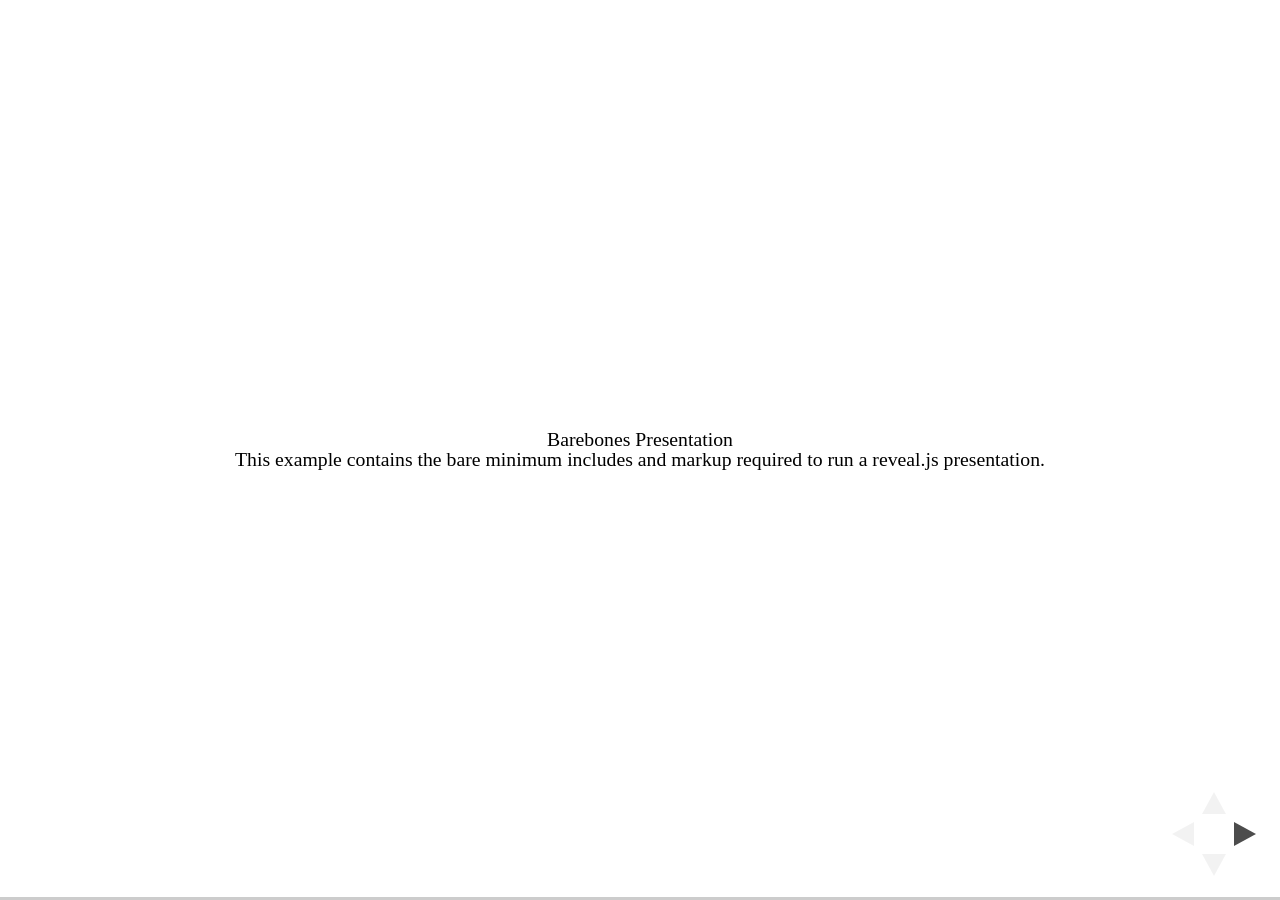
<file: gpg_presentation/test/examples/barebones.html>
<!doctype html>
<html lang="en">

	<head>
		<meta charset="utf-8">

		<title>reveal.js - Barebones</title>

		<link rel="stylesheet" href="../../css/reveal.css">
	</head>

	<body>

		<div class="reveal">

			<div class="slides">

				<section>
					<h2>Barebones Presentation</h2>
					<p>This example contains the bare minimum includes and markup required to run a reveal.js presentation.</p>
				</section>

				<section>
					<h2>No Theme</h2>
					<p>There's no theme included, so it will fall back on browser defaults.</p>
				</section>

			</div>

		</div>

		<script src="../../js/reveal.js"></script>

		<script>

			Reveal.initialize();

		</script>

	</body>
</html>
</file>
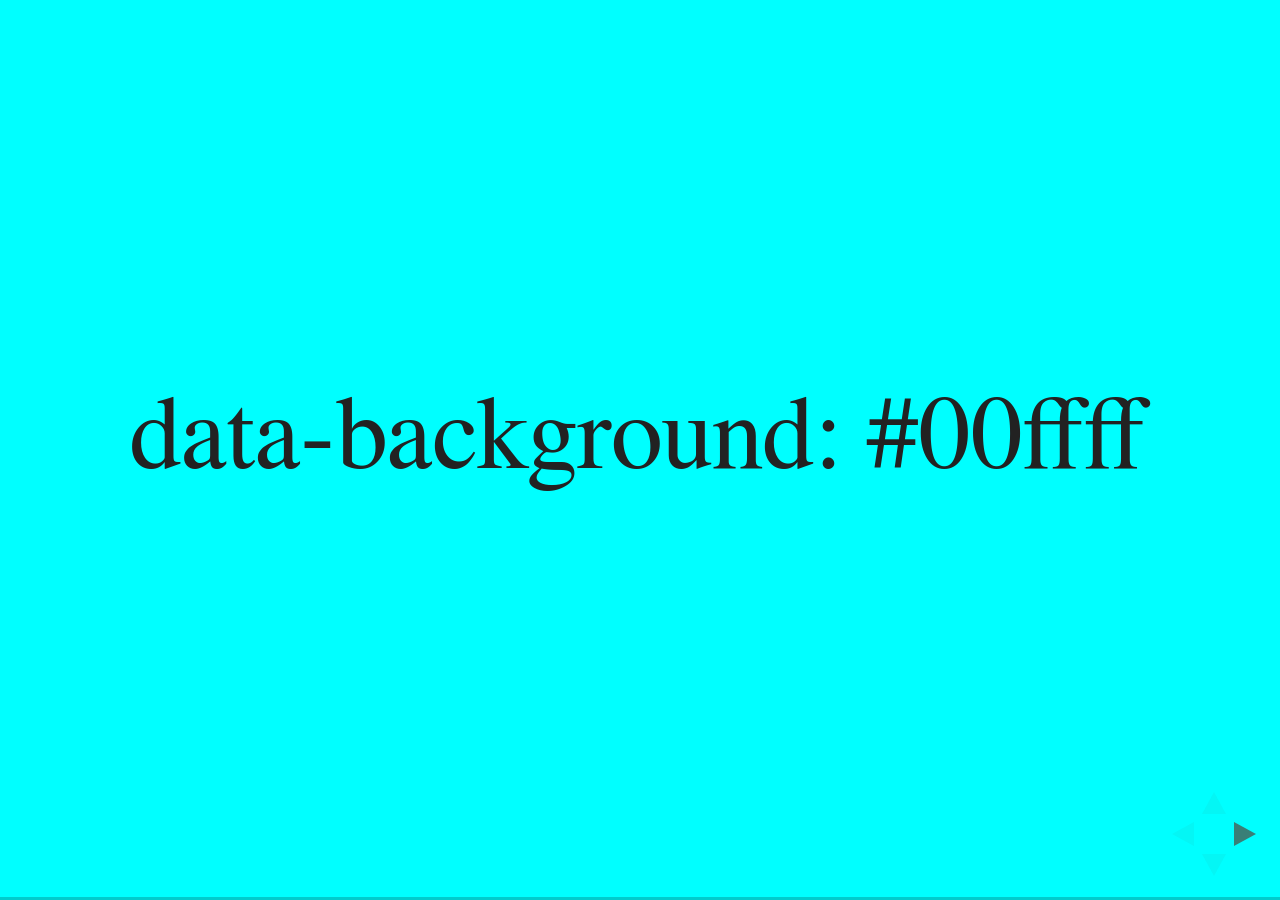
<file: gpg_presentation/test/examples/slide-backgrounds.html>
<!doctype html>
<html lang="en">

	<head>
		<meta charset="utf-8">

		<title>reveal.js - Slide Backgrounds</title>

		<meta name="viewport" content="width=device-width, initial-scale=1.0, maximum-scale=1.0, user-scalable=no">

		<link rel="stylesheet" href="../../css/reveal.css">
		<link rel="stylesheet" href="../../css/theme/serif.css" id="theme">
		<style type="text/css" media="screen">
			.slides section.has-dark-background,
			.slides section.has-dark-background h2 {
				color: #fff;
			}
			.slides section.has-light-background,
			.slides section.has-light-background h2 {
				color: #222;
			}
		</style>
	</head>

	<body>

		<div class="reveal">

			<div class="slides">

				<section data-background="#00ffff">
					<h2>data-background: #00ffff</h2>
				</section>

				<section data-background="#bb00bb">
					<h2>data-background: #bb00bb</h2>
				</section>

				<section data-background-color="lightblue">
					<h2>data-background: lightblue</h2>
				</section>

				<section>
					<section data-background="#ff0000">
						<h2>data-background: #ff0000</h2>
					</section>
					<section data-background="rgba(0, 0, 0, 0.2)">
						<h2>data-background: rgba(0, 0, 0, 0.2)</h2>
					</section>
					<section data-background="salmon">
						<h2>data-background: salmon</h2>
					</section>
				</section>

				<section data-background="rgba(0, 100, 100, 0.2)">
					<section>
						<h2>Background applied to stack</h2>
					</section>
					<section>
						<h2>Background applied to stack</h2>
					</section>
					<section data-background="rgb(66, 66, 66)">
						<h2>Background applied to slide inside of stack</h2>
					</section>
				</section>

				<section data-background-transition="slide" data-background="assets/image1.png">
					<h2>Background image</h2>
				</section>

				<section>
					<section data-background-transition="slide" data-background="assets/image1.png">
						<h2>Background image</h2>
					</section>
					<section data-background-transition="slide" data-background="assets/image1.png">
						<h2>Background image</h2>
					</section>
				</section>

				<section data-background="assets/image2.png" data-background-size="100px" data-background-repeat="repeat" data-background-color="#111">
					<h2>Background image</h2>
					<pre>data-background-size="100px" data-background-repeat="repeat" data-background-color="#111"</pre>
				</section>

				<section data-background="#888888">
					<h2>Same background twice (1/2)</h2>
				</section>
				<section data-background="#888888">
					<h2>Same background twice (2/2)</h2>
				</section>

				<section data-background-video="https://s3.amazonaws.com/static.slid.es/site/homepage/v1/homepage-video-editor.mp4,https://s3.amazonaws.com/static.slid.es/site/homepage/v1/homepage-video-editor.webm">
					<h2>Video background</h2>
				</section>

				<section data-background-iframe="https://slides.com/news/make-better-presentations/embed?style=hidden&autoSlide=4000">
					<h2>Iframe background</h2>
				</section>

				<section>
					<section data-background="#417203">
						<h2>Same background twice vertical (1/2)</h2>
					</section>
					<section data-background="#417203">
						<h2>Same background twice vertical (2/2)</h2>
					</section>
				</section>

				<section data-background="#934f4d">
					<h2>Same background from horizontal to vertical (1/3)</h2>
				</section>
				<section>
					<section data-background="#934f4d">
						<h2>Same background from horizontal to vertical (2/3)</h2>
					</section>
					<section data-background="#934f4d">
						<h2>Same background from horizontal to vertical (3/3)</h2>
					</section>
				</section>

			</div>

		</div>

		<script src="../../lib/js/head.min.js"></script>
		<script src="../../js/reveal.js"></script>

		<script>

			// Full list of configuration options available here:
			// https://github.com/hakimel/reveal.js#configuration
			Reveal.initialize({
				center: true,
				// rtl: true,

				transition: 'linear',
				// transitionSpeed: 'slow',
				// backgroundTransition: 'slide'
			});

		</script>

	</body>
</html>
</file>
<file: gpg_presentation/css/theme/new_moon.css>
/**
 * Solarized Dark theme for reveal.js.
 * Author: Achim Staebler
 */
@import url('https://fonts.googleapis.com/css?family=Merriweather');
/*@import url(https://fonts.googleapis.com/css?family=Lato:400,700,400italic,700italic);
/**
 * Solarized colors by Ethan Schoonover
 */
html * {
  color-profile: sRGB;
  rendering-intent: auto; }

/*********************************************
 * GLOBAL STYLES
 *********************************************/
body {
  background: #002b36;
  background-color: #002b36; }

.reveal {
  font-family: 'Merriweather', serif;
  font-size: 40px;
  font-weight: normal;
  color: #93a1a1; }

::selection {
  color: #fff;
  background: #d33682;
  text-shadow: none; }

::-moz-selection {
  color: #fff;
  background: #d33682;
  text-shadow: none; }

.reveal .slides > section,
.reveal .slides > section > section {
  line-height: 1.3;
  font-weight: inherit; }

/*********************************************
 * HEADERS
 *********************************************/
.reveal h1,
.reveal h2,
.reveal h3,
.reveal h4,
.reveal h5,
.reveal h6 {
  margin: 0 0 20px 0;
  color: #eee8d5;
  font-family: 'Merriweather', serif;
  font-weight: normal;
  line-height: 1.2;
  letter-spacing: normal;
  text-transform: uppercase;
  text-shadow: none;
  word-wrap: break-word; }

.reveal h1 {
  font-size: 3.00em;
  word-wrap: none }

.reveal h2 {
  font-size: 2.11em; }

.reveal h3 {
  font-size: 1.55em;
  text-transform: none }

.reveal h4 {
  font-size: 1em;
  text-transform: none; }

.reveal h1 {
  text-shadow: none; }

/*********************************************
 * OTHER
 *********************************************/
.reveal p {
  margin: 20px 0;
  line-height: 1.3; }


/* Ensure certain elements are never larger than the slide itself */
.reveal img,
.reveal video,
.reveal iframe {
  max-width: 95%;
  max-height: 95%; }

.reveal strong,
.reveal b {
  font-weight: bold; }

.reveal em {
  font-style: italic; }

.reveal ol,
.reveal dl,
.reveal ul {
  display: inline-block;
  text-align: left;
  margin: 0 0 0 1em; }

.reveal ol {
  list-style-type: decimal; }

.reveal ul {
  list-style-type: disc; }

.reveal ul.clear {
  background-color: rgb(76,219,255);
  color:#000000;
  list-style-type: none; }

.reveal ul.stakeholder {
  background-color: rgb(0,203,255);
  color: #000000;
  list-style-type: none;}

.reveal ul.timeline {
  background-color: rgb(38,109,127);
  color: #000000;
  list-style-type: none;}

.reveal ul ul {
  list-style-type: square; }

.reveal ul ul ul {
  list-style-type: circle; }

.reveal ul ul,
.reveal ul ol,
.reveal ol ol,
.reveal ol ul {
  display: block;
  margin-left: 40px; }

.reveal dt {
  font-weight: bold; }

.reveal dd {
  margin-left: 40px; }

.reveal q,
.reveal blockquote {
  quotes: none; }

.reveal blockquote {
  display: block;
  position: relative;
  width: 70%;
  margin: 20px auto;
  padding: 5px;
  font-style: italic;
  background: rgba(255, 255, 255, 0.05);
  box-shadow: 0px 0px 2px rgba(0, 0, 0, 0.2); }

.reveal blockquote p:first-child,
.reveal blockquote p:last-child {
  display: inline-block; }

.reveal q {
  font-style: italic; }

.reveal pre {
  display: block;
  position: relative;
  width: 90%;
  margin: 20px auto;
  text-align: left;
  font-size: 0.55em;
  font-family: monospace;
  line-height: 1.2em;
  word-wrap: break-word;
  box-shadow: 0px 0px 6px rgba(0, 0, 0, 0.3); }

.reveal code {
  font-family: monospace; }

.reveal pre code {
  display: block;
  padding: 5px;
  overflow: auto;
  max-height: 400px;
  word-wrap: normal; }

.reveal table {
  margin: auto;
  border-collapse: collapse;
  border-spacing: 0; }

.reveal table th {
  font-weight: bold; }

.reveal table th,
.reveal table td {
  text-align: left;
  padding: 0.2em 0.5em 0.2em 0.5em;
  border-bottom: 1px solid; }

.reveal table th[align="center"],
.reveal table td[align="center"] {
  text-align: center; }

.reveal table th[align="right"],
.reveal table td[align="right"] {
  text-align: right; }

.reveal table tbody tr:last-child th,
.reveal table tbody tr:last-child td {
  border-bottom: none; }

.reveal sup {
  vertical-align: super; }

.reveal sub {
  vertical-align: sub; }

.reveal small {
  display: inline-block;
  font-size: 0.6em;
  line-height: 1.2em;
  vertical-align: top; }

.reveal small * {
  vertical-align: top; }

/*********************************************
 * LINKS
 *********************************************/
.reveal a {
  color: #268bd2;
  text-decoration: none;
  -webkit-transition: color .15s ease;
  -moz-transition: color .15s ease;
  transition: color .15s ease; }

.reveal a:hover {
  color: #78b9e6;
  text-shadow: none;
  border: none; }

.reveal .roll span:after {
  color: #fff;
  background: #1a6091; }

/*********************************************
 * IMAGES
 *********************************************/
.reveal section img {
  margin: 15px 0px;
  background: rgba(255, 255, 255, 0.12);
  border: 4px solid #93a1a1;
  box-shadow: 0 0 10px rgba(0, 0, 0, 0.15); }

.reveal section img.plain {
  border: 0;
  box-shadow: none; }

.reveal a img {
  -webkit-transition: all .15s linear;
  -moz-transition: all .15s linear;
  transition: all .15s linear; }

.reveal a:hover img {
  background: rgba(255, 255, 255, 0.2);
  border-color: #268bd2;
  box-shadow: 0 0 20px rgba(0, 0, 0, 0.55); }

/*********************************************
 * NAVIGATION CONTROLS
 *********************************************/
.reveal .controls .navigate-left,
.reveal .controls .navigate-left.enabled {
  border-right-color: #268bd2; }

.reveal .controls .navigate-right,
.reveal .controls .navigate-right.enabled {
  border-left-color: #268bd2; }

.reveal .controls .navigate-up,
.reveal .controls .navigate-up.enabled {
  border-bottom-color: #268bd2; }

.reveal .controls .navigate-down,
.reveal .controls .navigate-down.enabled {
  border-top-color: #268bd2; }

.reveal .controls .navigate-left.enabled:hover {
  border-right-color: #78b9e6; }

.reveal .controls .navigate-right.enabled:hover {
  border-left-color: #78b9e6; }

.reveal .controls .navigate-up.enabled:hover {
  border-bottom-color: #78b9e6; }

.reveal .controls .navigate-down.enabled:hover {
  border-top-color: #78b9e6; }

/*********************************************
 * PROGRESS BAR
 *********************************************/
.reveal .progress {
  background: rgba(0, 0, 0, 0.2); }

.reveal .progress span {
  background: #268bd2;
  -webkit-transition: width 800ms cubic-bezier(0.26, 0.86, 0.44, 0.985);
  -moz-transition: width 800ms cubic-bezier(0.26, 0.86, 0.44, 0.985);
  transition: width 800ms cubic-bezier(0.26, 0.86, 0.44, 0.985); }
</file>
<file: gpg_presentation/lib/css/zenburn.css>
/*

Zenburn style from voldmar.ru (c) Vladimir Epifanov <voldmar@voldmar.ru>
based on dark.css by Ivan Sagalaev

*/

.hljs {
  display: block;
  overflow-x: auto;
  padding: 0.5em;
  background: #3f3f3f;
  color: #dcdcdc;
}

.hljs-keyword,
.hljs-selector-tag,
.hljs-tag {
  color: #e3ceab;
}

.hljs-template-tag {
  color: #dcdcdc;
}

.hljs-number {
  color: #8cd0d3;
}

.hljs-variable,
.hljs-template-variable,
.hljs-attribute {
  color: #efdcbc;
}

.hljs-literal {
  color: #efefaf;
}

.hljs-subst {
  color: #8f8f8f;
}

.hljs-title,
.hljs-name,
.hljs-selector-id,
.hljs-selector-class,
.hljs-section,
.hljs-type {
  color: #efef8f;
}

.hljs-symbol,
.hljs-bullet,
.hljs-link {
  color: #dca3a3;
}

.hljs-deletion,
.hljs-string,
.hljs-built_in,
.hljs-builtin-name {
  color: #cc9393;
}

.hljs-addition,
.hljs-comment,
.hljs-quote,
.hljs-meta {
  color: #7f9f7f;
}


.hljs-emphasis {
  font-style: italic;
}

.hljs-strong {
  font-weight: bold;
}
</file>
<file: gpg_presentation/css/theme/white.css>
/**
 * White theme for reveal.js. This is the opposite of the 'black' theme.
 *
 * By Hakim El Hattab, http://hakim.se
 */
@import url(../../lib/font/source-sans-pro/source-sans-pro.css);
section.has-dark-background, section.has-dark-background h1, section.has-dark-background h2, section.has-dark-background h3, section.has-dark-background h4, section.has-dark-background h5, section.has-dark-background h6 {
  color: #fff; }

/*********************************************
 * GLOBAL STYLES
 *********************************************/
body {
  background: #fff;
  background-color: #fff; }

.reveal {
  font-family: "Source Sans Pro", Helvetica, sans-serif;
  font-size: 42px;
  font-weight: normal;
  color: #222; }

::selection {
  color: #fff;
  background: #98bdef;
  text-shadow: none; }

::-moz-selection {
  color: #fff;
  background: #98bdef;
  text-shadow: none; }

.reveal .slides > section,
.reveal .slides > section > section {
  line-height: 1.3;
  font-weight: inherit; }

/*********************************************
 * HEADERS
 *********************************************/
.reveal h1,
.reveal h2,
.reveal h3,
.reveal h4,
.reveal h5,
.reveal h6 {
  margin: 0 0 20px 0;
  color: #222;
  font-family: "Source Sans Pro", Helvetica, sans-serif;
  font-weight: 600;
  line-height: 1.2;
  letter-spacing: normal;
  text-transform: uppercase;
  text-shadow: none;
  word-wrap: break-word; }

.reveal h1 {
  font-size: 2.5em; }

.reveal h2 {
  font-size: 1.6em; }

.reveal h3 {
  font-size: 1.3em; }

.reveal h4 {
  font-size: 1em; }

.reveal h1 {
  text-shadow: none; }

/*********************************************
 * OTHER
 *********************************************/
.reveal p {
  margin: 20px 0;
  line-height: 1.3; }

/* Ensure certain elements are never larger than the slide itself */
.reveal img,
.reveal video,
.reveal iframe {
  max-width: 95%;
  max-height: 95%; }

.reveal strong,
.reveal b {
  font-weight: bold; }

.reveal em {
  font-style: italic; }

.reveal ol,
.reveal dl,
.reveal ul {
  display: inline-block;
  text-align: left;
  margin: 0 0 0 1em; }

.reveal ol {
  list-style-type: decimal; }

.reveal ul {
  list-style-type: disc; }

.reveal ul ul {
  list-style-type: square; }

.reveal ul ul ul {
  list-style-type: circle; }

.reveal ul ul,
.reveal ul ol,
.reveal ol ol,
.reveal ol ul {
  display: block;
  margin-left: 40px; }

.reveal dt {
  font-weight: bold; }

.reveal dd {
  margin-left: 40px; }

.reveal q,
.reveal blockquote {
  quotes: none; }

.reveal blockquote {
  display: block;
  position: relative;
  width: 70%;
  margin: 20px auto;
  padding: 5px;
  font-style: italic;
  background: rgba(255, 255, 255, 0.05);
  box-shadow: 0px 0px 2px rgba(0, 0, 0, 0.2); }

.reveal blockquote p:first-child,
.reveal blockquote p:last-child {
  display: inline-block; }

.reveal q {
  font-style: italic; }

.reveal pre {
  display: block;
  position: relative;
  width: 90%;
  margin: 20px auto;
  text-align: left;
  font-size: 0.55em;
  font-family: monospace;
  line-height: 1.2em;
  word-wrap: break-word;
  box-shadow: 0px 0px 6px rgba(0, 0, 0, 0.3); }

.reveal code {
  font-family: monospace; }

.reveal pre code {
  display: block;
  padding: 5px;
  overflow: auto;
  max-height: 400px;
  word-wrap: normal; }

.reveal table {
  margin: auto;
  border-collapse: collapse;
  border-spacing: 0; }

.reveal table th {
  font-weight: bold; }

.reveal table th,
.reveal table td {
  text-align: left;
  padding: 0.2em 0.5em 0.2em 0.5em;
  border-bottom: 1px solid; }

.reveal table th[align="center"],
.reveal table td[align="center"] {
  text-align: center; }

.reveal table th[align="right"],
.reveal table td[align="right"] {
  text-align: right; }

.reveal table tbody tr:last-child th,
.reveal table tbody tr:last-child td {
  border-bottom: none; }

.reveal sup {
  vertical-align: super; }

.reveal sub {
  vertical-align: sub; }

.reveal small {
  display: inline-block;
  font-size: 0.6em;
  line-height: 1.2em;
  vertical-align: top; }

.reveal small * {
  vertical-align: top; }

/*********************************************
 * LINKS
 *********************************************/
.reveal a {
  color: #2a76dd;
  text-decoration: none;
  -webkit-transition: color .15s ease;
  -moz-transition: color .15s ease;
  transition: color .15s ease; }

.reveal a:hover {
  color: #6ca0e8;
  text-shadow: none;
  border: none; }

.reveal .roll span:after {
  color: #fff;
  background: #1a53a1; }

/*********************************************
 * IMAGES
 *********************************************/
.reveal section img {
  margin: 15px 0px;
  background: rgba(255, 255, 255, 0.12);
  border: 4px solid #222;
  box-shadow: 0 0 10px rgba(0, 0, 0, 0.15); }

.reveal section img.plain {
  border: 0;
  box-shadow: none; }

.reveal a img {
  -webkit-transition: all .15s linear;
  -moz-transition: all .15s linear;
  transition: all .15s linear; }

.reveal a:hover img {
  background: rgba(255, 255, 255, 0.2);
  border-color: #2a76dd;
  box-shadow: 0 0 20px rgba(0, 0, 0, 0.55); }

/*********************************************
 * NAVIGATION CONTROLS
 *********************************************/
.reveal .controls .navigate-left,
.reveal .controls .navigate-left.enabled {
  border-right-color: #2a76dd; }

.reveal .controls .navigate-right,
.reveal .controls .navigate-right.enabled {
  border-left-color: #2a76dd; }

.reveal .controls .navigate-up,
.reveal .controls .navigate-up.enabled {
  border-bottom-color: #2a76dd; }

.reveal .controls .navigate-down,
.reveal .controls .navigate-down.enabled {
  border-top-color: #2a76dd; }

.reveal .controls .navigate-left.enabled:hover {
  border-right-color: #6ca0e8; }

.reveal .controls .navigate-right.enabled:hover {
  border-left-color: #6ca0e8; }

.reveal .controls .navigate-up.enabled:hover {
  border-bottom-color: #6ca0e8; }

.reveal .controls .navigate-down.enabled:hover {
  border-top-color: #6ca0e8; }

/*********************************************
 * PROGRESS BAR
 *********************************************/
.reveal .progress {
  background: rgba(0, 0, 0, 0.2); }

.reveal .progress span {
  background: #2a76dd;
  -webkit-transition: width 800ms cubic-bezier(0.26, 0.86, 0.44, 0.985);
  -moz-transition: width 800ms cubic-bezier(0.26, 0.86, 0.44, 0.985);
  transition: width 800ms cubic-bezier(0.26, 0.86, 0.44, 0.985); }
</file>
<file: gpg_presentation/css/theme/serif.css>
/**
 * A simple theme for reveal.js presentations, similar
 * to the default theme. The accent color is brown.
 *
 * This theme is Copyright (C) 2012-2013 Owen Versteeg, http://owenversteeg.com - it is MIT licensed.
 */
.reveal a {
  line-height: 1.3em; }

/*********************************************
 * GLOBAL STYLES
 *********************************************/
body {
  background: #F0F1EB;
  background-color: #F0F1EB; }

.reveal {
  font-family: "Palatino Linotype", "Book Antiqua", Palatino, FreeSerif, serif;
  font-size: 40px;
  font-weight: normal;
  color: #000; }

::selection {
  color: #fff;
  background: #26351C;
  text-shadow: none; }

::-moz-selection {
  color: #fff;
  background: #26351C;
  text-shadow: none; }

.reveal .slides > section,
.reveal .slides > section > section {
  line-height: 1.3;
  font-weight: inherit; }

/*********************************************
 * HEADERS
 *********************************************/
.reveal h1,
.reveal h2,
.reveal h3,
.reveal h4,
.reveal h5,
.reveal h6 {
  margin: 0 0 20px 0;
  color: #383D3D;
  font-family: "Palatino Linotype", "Book Antiqua", Palatino, FreeSerif, serif;
  font-weight: normal;
  line-height: 1.2;
  letter-spacing: normal;
  text-transform: none;
  text-shadow: none;
  word-wrap: break-word; }

.reveal h1 {
  font-size: 3.77em; }

.reveal h2 {
  font-size: 2.11em; }

.reveal h3 {
  font-size: 1.55em; }

.reveal h4 {
  font-size: 1em; }

.reveal h1 {
  text-shadow: none; }

/*********************************************
 * OTHER
 *********************************************/
.reveal p {
  margin: 20px 0;
  line-height: 1.3; }

/* Ensure certain elements are never larger than the slide itself */
.reveal img,
.reveal video,
.reveal iframe {
  max-width: 95%;
  max-height: 95%; }

.reveal strong,
.reveal b {
  font-weight: bold; }

.reveal em {
  font-style: italic; }

.reveal ol,
.reveal dl,
.reveal ul {
  display: inline-block;
  text-align: left;
  margin: 0 0 0 1em; }

.reveal ol {
  list-style-type: decimal; }

.reveal ul {
  list-style-type: disc; }

.reveal ul ul {
  list-style-type: square; }

.reveal ul ul ul {
  list-style-type: circle; }

.reveal ul ul,
.reveal ul ol,
.reveal ol ol,
.reveal ol ul {
  display: block;
  margin-left: 40px; }

.reveal dt {
  font-weight: bold; }

.reveal dd {
  margin-left: 40px; }

.reveal q,
.reveal blockquote {
  quotes: none; }

.reveal blockquote {
  display: block;
  position: relative;
  width: 70%;
  margin: 20px auto;
  padding: 5px;
  font-style: italic;
  background: rgba(255, 255, 255, 0.05);
  box-shadow: 0px 0px 2px rgba(0, 0, 0, 0.2); }

.reveal blockquote p:first-child,
.reveal blockquote p:last-child {
  display: inline-block; }

.reveal q {
  font-style: italic; }

.reveal pre {
  display: block;
  position: relative;
  width: 90%;
  margin: 20px auto;
  text-align: left;
  font-size: 0.55em;
  font-family: monospace;
  line-height: 1.2em;
  word-wrap: break-word;
  box-shadow: 0px 0px 6px rgba(0, 0, 0, 0.3); }

.reveal code {
  font-family: monospace; }

.reveal pre code {
  display: block;
  padding: 5px;
  overflow: auto;
  max-height: 400px;
  word-wrap: normal; }

.reveal table {
  margin: auto;
  border-collapse: collapse;
  border-spacing: 0; }

.reveal table th {
  font-weight: bold; }

.reveal table th,
.reveal table td {
  text-align: left;
  padding: 0.2em 0.5em 0.2em 0.5em;
  border-bottom: 1px solid; }

.reveal table th[align="center"],
.reveal table td[align="center"] {
  text-align: center; }

.reveal table th[align="right"],
.reveal table td[align="right"] {
  text-align: right; }

.reveal table tbody tr:last-child th,
.reveal table tbody tr:last-child td {
  border-bottom: none; }

.reveal sup {
  vertical-align: super; }

.reveal sub {
  vertical-align: sub; }

.reveal small {
  display: inline-block;
  font-size: 0.6em;
  line-height: 1.2em;
  vertical-align: top; }

.reveal small * {
  vertical-align: top; }

/*********************************************
 * LINKS
 *********************************************/
.reveal a {
  color: #51483D;
  text-decoration: none;
  -webkit-transition: color .15s ease;
  -moz-transition: color .15s ease;
  transition: color .15s ease; }

.reveal a:hover {
  color: #8b7c69;
  text-shadow: none;
  border: none; }

.reveal .roll span:after {
  color: #fff;
  background: #25211c; }

/*********************************************
 * IMAGES
 *********************************************/
.reveal section img {
  margin: 15px 0px;
  background: rgba(255, 255, 255, 0.12);
  border: 4px solid #000;
  box-shadow: 0 0 10px rgba(0, 0, 0, 0.15); }

.reveal section img.plain {
  border: 0;
  box-shadow: none; }

.reveal a img {
  -webkit-transition: all .15s linear;
  -moz-transition: all .15s linear;
  transition: all .15s linear; }

.reveal a:hover img {
  background: rgba(255, 255, 255, 0.2);
  border-color: #51483D;
  box-shadow: 0 0 20px rgba(0, 0, 0, 0.55); }

/*********************************************
 * NAVIGATION CONTROLS
 *********************************************/
.reveal .controls .navigate-left,
.reveal .controls .navigate-left.enabled {
  border-right-color: #51483D; }

.reveal .controls .navigate-right,
.reveal .controls .navigate-right.enabled {
  border-left-color: #51483D; }

.reveal .controls .navigate-up,
.reveal .controls .navigate-up.enabled {
  border-bottom-color: #51483D; }

.reveal .controls .navigate-down,
.reveal .controls .navigate-down.enabled {
  border-top-color: #51483D; }

.reveal .controls .navigate-left.enabled:hover {
  border-right-color: #8b7c69; }

.reveal .controls .navigate-right.enabled:hover {
  border-left-color: #8b7c69; }

.reveal .controls .navigate-up.enabled:hover {
  border-bottom-color: #8b7c69; }

.reveal .controls .navigate-down.enabled:hover {
  border-top-color: #8b7c69; }

/*********************************************
 * PROGRESS BAR
 *********************************************/
.reveal .progress {
  background: rgba(0, 0, 0, 0.2); }

.reveal .progress span {
  background: #51483D;
  -webkit-transition: width 800ms cubic-bezier(0.26, 0.86, 0.44, 0.985);
  -moz-transition: width 800ms cubic-bezier(0.26, 0.86, 0.44, 0.985);
  transition: width 800ms cubic-bezier(0.26, 0.86, 0.44, 0.985); }
</file>
<file: gpg_presentation/test/qunit-1.12.0.css>
/**
 * QUnit v1.12.0 - A JavaScript Unit Testing Framework
 *
 * http://qunitjs.com
 *
 * Copyright 2012 jQuery Foundation and other contributors
 * Released under the MIT license.
 * http://jquery.org/license
 */

/** Font Family and Sizes */

#qunit-tests, #qunit-header, #qunit-banner, #qunit-testrunner-toolbar, #qunit-userAgent, #qunit-testresult {
	font-family: "Helvetica Neue Light", "HelveticaNeue-Light", "Helvetica Neue", Calibri, Helvetica, Arial, sans-serif;
}

#qunit-testrunner-toolbar, #qunit-userAgent, #qunit-testresult, #qunit-tests li { font-size: small; }
#qunit-tests { font-size: smaller; }


/** Resets */

#qunit-tests, #qunit-header, #qunit-banner, #qunit-userAgent, #qunit-testresult, #qunit-modulefilter {
	margin: 0;
	padding: 0;
}


/** Header */

#qunit-header {
	padding: 0.5em 0 0.5em 1em;

	color: #8699a4;
	background-color: #0d3349;

	font-size: 1.5em;
	line-height: 1em;
	font-weight: normal;

	border-radius: 5px 5px 0 0;
	-moz-border-radius: 5px 5px 0 0;
	-webkit-border-top-right-radius: 5px;
	-webkit-border-top-left-radius: 5px;
}

#qunit-header a {
	text-decoration: none;
	color: #c2ccd1;
}

#qunit-header a:hover,
#qunit-header a:focus {
	color: #fff;
}

#qunit-testrunner-toolbar label {
	display: inline-block;
	padding: 0 .5em 0 .1em;
}

#qunit-banner {
	height: 5px;
}

#qunit-testrunner-toolbar {
	padding: 0.5em 0 0.5em 2em;
	color: #5E740B;
	background-color: #eee;
	overflow: hidden;
}

#qunit-userAgent {
	padding: 0.5em 0 0.5em 2.5em;
	background-color: #2b81af;
	color: #fff;
	text-shadow: rgba(0, 0, 0, 0.5) 2px 2px 1px;
}

#qunit-modulefilter-container {
	float: right;
}

/** Tests: Pass/Fail */

#qunit-tests {
	list-style-position: inside;
}

#qunit-tests li {
	padding: 0.4em 0.5em 0.4em 2.5em;
	border-bottom: 1px solid #fff;
	list-style-position: inside;
}

#qunit-tests.hidepass li.pass, #qunit-tests.hidepass li.running  {
	display: none;
}

#qunit-tests li strong {
	cursor: pointer;
}

#qunit-tests li a {
	padding: 0.5em;
	color: #c2ccd1;
	text-decoration: none;
}
#qunit-tests li a:hover,
#qunit-tests li a:focus {
	color: #000;
}

#qunit-tests li .runtime {
	float: right;
	font-size: smaller;
}

.qunit-assert-list {
	margin-top: 0.5em;
	padding: 0.5em;

	background-color: #fff;

	border-radius: 5px;
	-moz-border-radius: 5px;
	-webkit-border-radius: 5px;
}

.qunit-collapsed {
	display: none;
}

#qunit-tests table {
	border-collapse: collapse;
	margin-top: .2em;
}

#qunit-tests th {
	text-align: right;
	vertical-align: top;
	padding: 0 .5em 0 0;
}

#qunit-tests td {
	vertical-align: top;
}

#qunit-tests pre {
	margin: 0;
	white-space: pre-wrap;
	word-wrap: break-word;
}

#qunit-tests del {
	background-color: #e0f2be;
	color: #374e0c;
	text-decoration: none;
}

#qunit-tests ins {
	background-color: #ffcaca;
	color: #500;
	text-decoration: none;
}

/*** Test Counts */

#qunit-tests b.counts                       { color: black; }
#qunit-tests b.passed                       { color: #5E740B; }
#qunit-tests b.failed                       { color: #710909; }

#qunit-tests li li {
	padding: 5px;
	background-color: #fff;
	border-bottom: none;
	list-style-position: inside;
}

/*** Passing Styles */

#qunit-tests li li.pass {
	color: #3c510c;
	background-color: #fff;
	border-left: 10px solid #C6E746;
}

#qunit-tests .pass                          { color: #528CE0; background-color: #D2E0E6; }
#qunit-tests .pass .test-name               { color: #366097; }

#qunit-tests .pass .test-actual,
#qunit-tests .pass .test-expected           { color: #999999; }

#qunit-banner.qunit-pass                    { background-color: #C6E746; }

/*** Failing Styles */

#qunit-tests li li.fail {
	color: #710909;
	background-color: #fff;
	border-left: 10px solid #EE5757;
	white-space: pre;
}

#qunit-tests > li:last-child {
	border-radius: 0 0 5px 5px;
	-moz-border-radius: 0 0 5px 5px;
	-webkit-border-bottom-right-radius: 5px;
	-webkit-border-bottom-left-radius: 5px;
}

#qunit-tests .fail                          { color: #000000; background-color: #EE5757; }
#qunit-tests .fail .test-name,
#qunit-tests .fail .module-name             { color: #000000; }

#qunit-tests .fail .test-actual             { color: #EE5757; }
#qunit-tests .fail .test-expected           { color: green;   }

#qunit-banner.qunit-fail                    { background-color: #EE5757; }


/** Result */

#qunit-testresult {
	padding: 0.5em 0.5em 0.5em 2.5em;

	color: #2b81af;
	background-color: #D2E0E6;

	border-bottom: 1px solid white;
}
#qunit-testresult .module-name {
	font-weight: bold;
}

/** Fixture */

#qunit-fixture {
	position: absolute;
	top: -10000px;
	left: -10000px;
	width: 1000px;
	height: 1000px;
}
</file>
